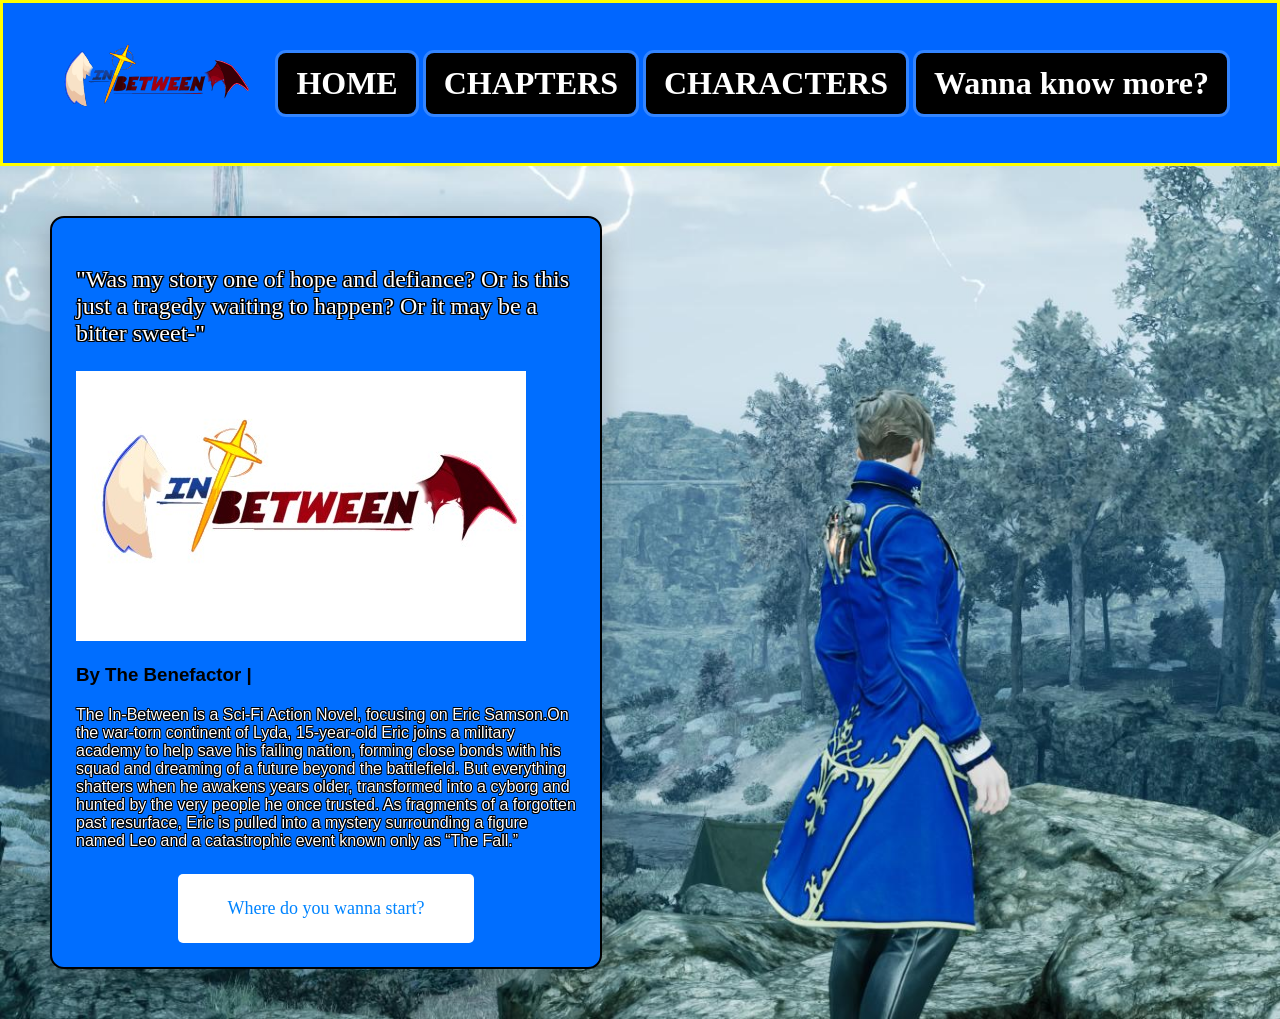
<file: index.html>
<!DOCTYPE html>
<html>
<head>
    <title>In-Between</title>
    <link rel="stylesheet" href="lyda_style.css">
</head>

<body style="background-image: url('Images/Eric\,\ Light.jpg'); background-size: cover; background-repeat: no-repeat;">

<!-- NAVBAR -->
<nav>
    <img src="Images/In-Between Logo Small 4.png" alt="logo">
    <div class="menu">
        <a href="In-Between Main Page.html">HOME</a>
        <a href="In-Between Act Select.html">CHAPTERS</a>
        <a href="In-Between Characters.html">CHARACTERS</a>
        <a href="https://docs.google.com/document/d/1YiTkR2a5iaFt9EzkgQR7obLAplFJrYMKO7CgHUlXnwM/edit?usp=drivesdk">Wanna know more?</a>
    </div>
</nav>

<!-- HERO SECTION -->
<section class="hero">
    


    <!-- LEFT SIDE -->
    <div class="text">
        <p class="intro">"Was my story one of hope and defiance? Or is this just a tragedy waiting to happen? Or it may be a bitter sweet-"</p>
        <img src="Images/In-Between Logo Big.jpg" alt="logo">
        <h3>By The Benefactor |</h3>
        <p class="desc">
            The In-Between is a Sci-Fi Action Novel, focusing on Eric Samson.On the war-torn continent of Lyda, 15-year-old Eric joins a military academy to help save his failing nation, forming close bonds with his squad and dreaming of a future beyond the battlefield. But everything shatters when he awakens years older, transformed into a cyborg and hunted by the very people he once trusted. As fragments of a forgotten past resurface, Eric is pulled into a mystery surrounding a figure named Leo and a catastrophic event known only as “The Fall.”
        </p>
        <a href="In-Between Characters.html"> <button>Where do you wanna start? </button> </a>

    
    </div>

    <!-- RIGHT SIDE -->
    <div class="image">
        <div class="circle">
            
            
        </div>
    </div>

</section>

</body>
</html>
</file>
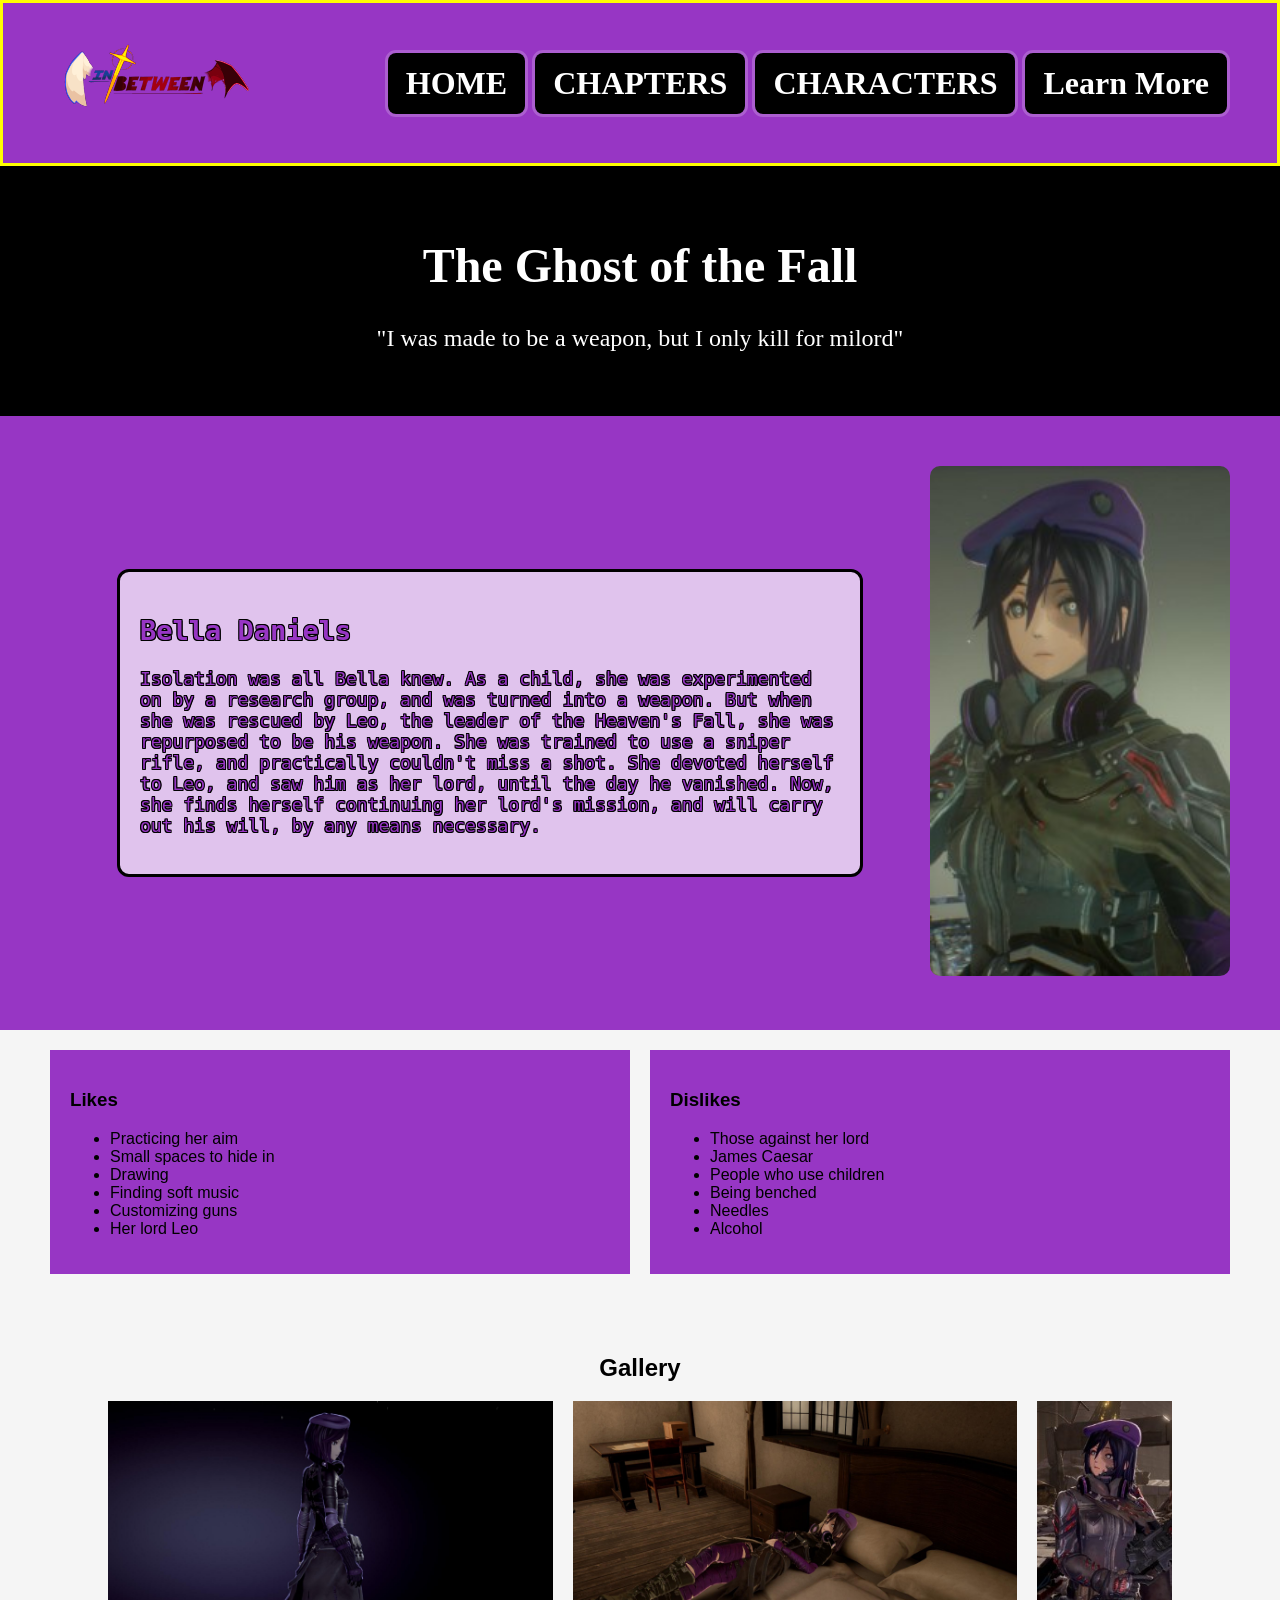
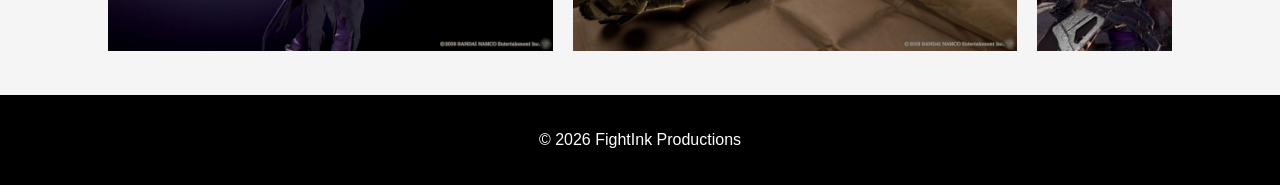
<file: Bella Daniels.html>
<!DOCTYPE html>
<html>
<head>
    <title>The Ghost</title>
    <link rel="stylesheet" href="bella_style.css">
</head>

<body>

<nav>
    <img src="Images/In-Between Logo Small 4.png" alt="logo">
    <div class="menu">
        <a href="In-Between Main Page.html">HOME</a>
        <a href="In-Between Act Select.html">CHAPTERS</a>
        <a href="In-Between Characters.html">CHARACTERS</a>
        <a href="https://docs.google.com/document/d/1YiTkR2a5iaFt9EzkgQR7obLAplFJrYMKO7CgHUlXnwM/edit?usp=drivesdk">Learn More</a>
    </div>
</nav>

<!-- HEADER -->
<header class="about-header">
    <h1>The Ghost of the Fall</h1>
    <p>"I was made to be a weapon, but I only kill for milord"</p>
</header>

<!-- ABOUT SECTION -->
<section class="about">
    <div class="about-text">
      <div class="about-box">
        <h2>Bella Daniels</h2>
        <p>
            Isolation was all Bella knew. As a child, she was experimented on by a research group, and was turned into a weapon. But when she was rescued by Leo, the leader of the Heaven's Fall, she was repurposed to be his weapon. 
            She was trained to use a sniper rifle, and practically couldn't miss a shot. She devoted herself to Leo, and saw him as her lord, until the day he vanished. Now, she finds herself continuing her lord's mission, and will carry out his 
            will, by any means necessary.


        </p>
      </div>
    </div>

    <div class="about-image">
        <img src="Images/Ready to aim.jpg" alt="Bella">
    </div>
</section>

<!-- MISSION & VISION -->
<section class="cards">
    <div class="card">
        <h3>Likes</h3>
        <ul>
            <li>Practicing her aim</li>
            <li>Small spaces to hide in</li>
            <li>Drawing</li>
            <li>Finding soft music</li>
            <li>Customizing guns</li>
            <li>Her lord Leo</li>
        </ul>
    </div>

    <div class="card">
        <h3>Dislikes</h3>
        <ul>
            <li>Those against her lord</li>
            <li>James Caesar</li>
            <li>People who use children</li>
            <li>Being benched</li>
            <li>Needles</li>
            <li>Alcohol</li>
        </ul>
    </div>
</section>

<!-- TEAM -->
<section class="team">
    <h2>Gallery</h2>

    <div class="team-container">
        <div class="member">
            <img src="Images/Bella back.jpg" >
            
        </div>

        <div class="member">
            <img src="Images/Bella Down.jpg" >
           
        </div>

        <div class="member">
            <img src="Images/Bella.jpg" >
            
        </div>
    </div>
</section>

<!-- FOOTER -->
<footer>
    <p>© 2026 FightInk Productions</p>
</footer>

</body>
</html>
</file>
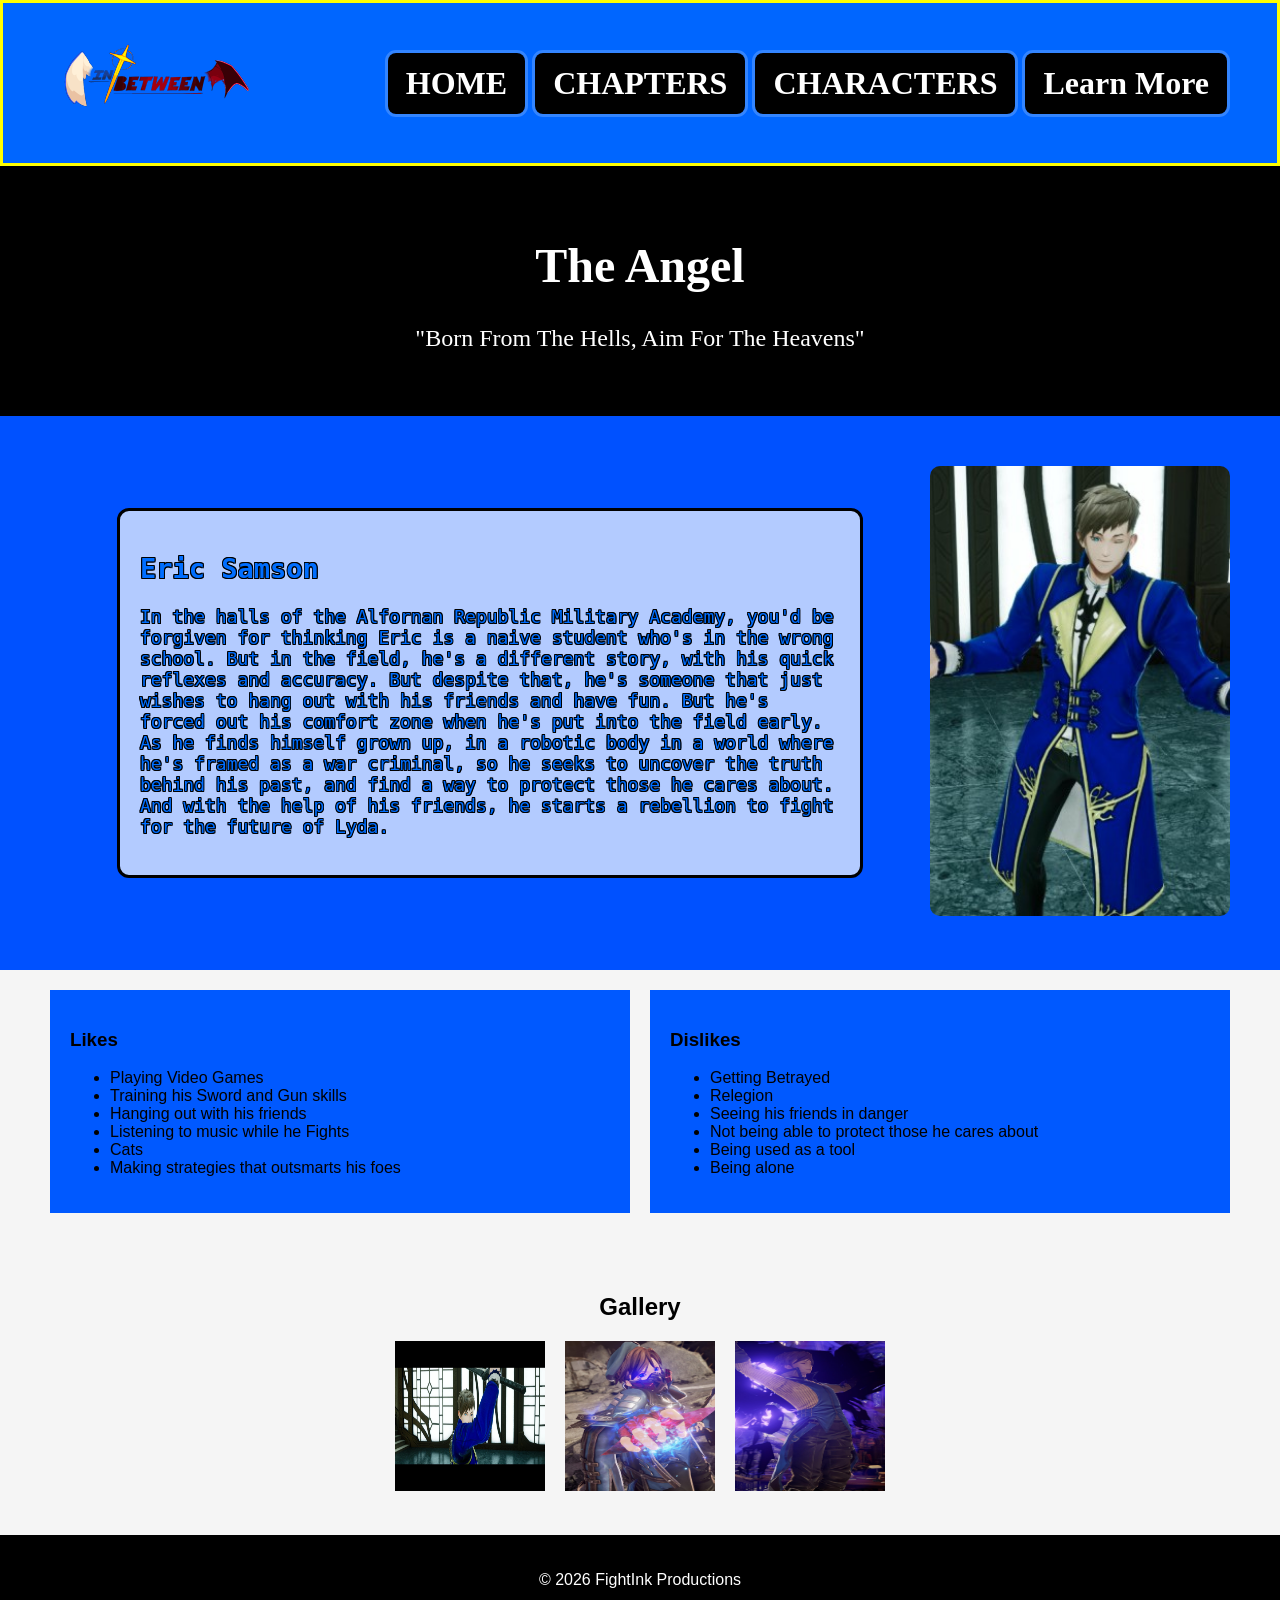
<file: Eric Samson.html>
<!DOCTYPE html>
<html>
<head>
    <title>The Azure Angel</title>
    <link rel="stylesheet" href="eric_style.css">
</head>

<body>

<nav>
    <img src="Images/In-Between Logo Small 4.png" alt="logo">
    <div class="menu">
        <a href="In-Between Main Page.html">HOME</a>
        <a href="In-Between Act Select.html">CHAPTERS</a>
        <a href="In-Between Characters.html">CHARACTERS</a>
        <a href="https://docs.google.com/document/d/1YiTkR2a5iaFt9EzkgQR7obLAplFJrYMKO7CgHUlXnwM/edit?usp=drivesdk">Learn More</a>
    </div>
</nav>

<!-- HEADER -->
<header class="about-header">
    <h1>The Angel</h1>
    <p>"Born From The Hells, Aim For The Heavens"</p>
</header>

<!-- ABOUT SECTION -->
<section class="about">
    <div class="about-text">
      <div class="about-box">
        <h2>Eric Samson</h2>
        <p>
            In the halls of the Alfornan Republic Military Academy, you'd be forgiven for thinking Eric is a naive student who's in the wrong school. But in the field, he's a different story, with his quick reflexes and accuracy.
            But despite that, he's someone that just wishes to hang out with his friends and have fun. But he's forced out his comfort zone when he's put into the field early. As he finds himself grown up, in a robotic body in a world where he's framed
            as a war criminal, so he seeks to uncover the truth behind his past, and find a way to protect those he cares about. And with the help of his friends, he starts a rebellion to fight for the future of Lyda. 
        </p>
      </div>
    </div>

    <div class="about-image">
        <img src="Images/Eric Samson.jpg" alt="Eric">
    </div>
</section>

<!-- MISSION & VISION -->
<section class="cards">
    <div class="card">
        <h3>Likes</h3>
        <ul>
            <li>Playing Video Games</li>
            <li>Training his Sword and Gun skills</li>
            <li>Hanging out with his friends</li>
            <li>Listening to music while he Fights</li>
            <li>Cats</li>
            <li>Making strategies that outsmarts his foes</li>
        </ul>
    </div>

    <div class="card">
        <h3>Dislikes</h3>
        <ul>
            <li>Getting Betrayed</li>
            <li>Relegion</li>
            <li>Seeing his friends in danger</li>
            <li>Not being able to protect those he cares about</li>
            <li>Being used as a tool</li>
            <li>Being alone</li>
        </ul>
    </div>
</section>

<!-- TEAM -->
<section class="team">
    <h2>Gallery</h2>

    <div class="team-container">
        <div class="member">
            <img src="Images/Ready to attack.jpg" >
            
        </div>

        <div class="member">
            <img src="Images/Eric.png.jfif" >
           
        </div>

        <div class="member">
            <img src="Images/Awakening.jpg" >
            
        </div>
    </div>
</section>

<!-- FOOTER -->
<footer>
    <p>© 2026 FightInk Productions</p>
</footer>

</body>
</html>
</file>
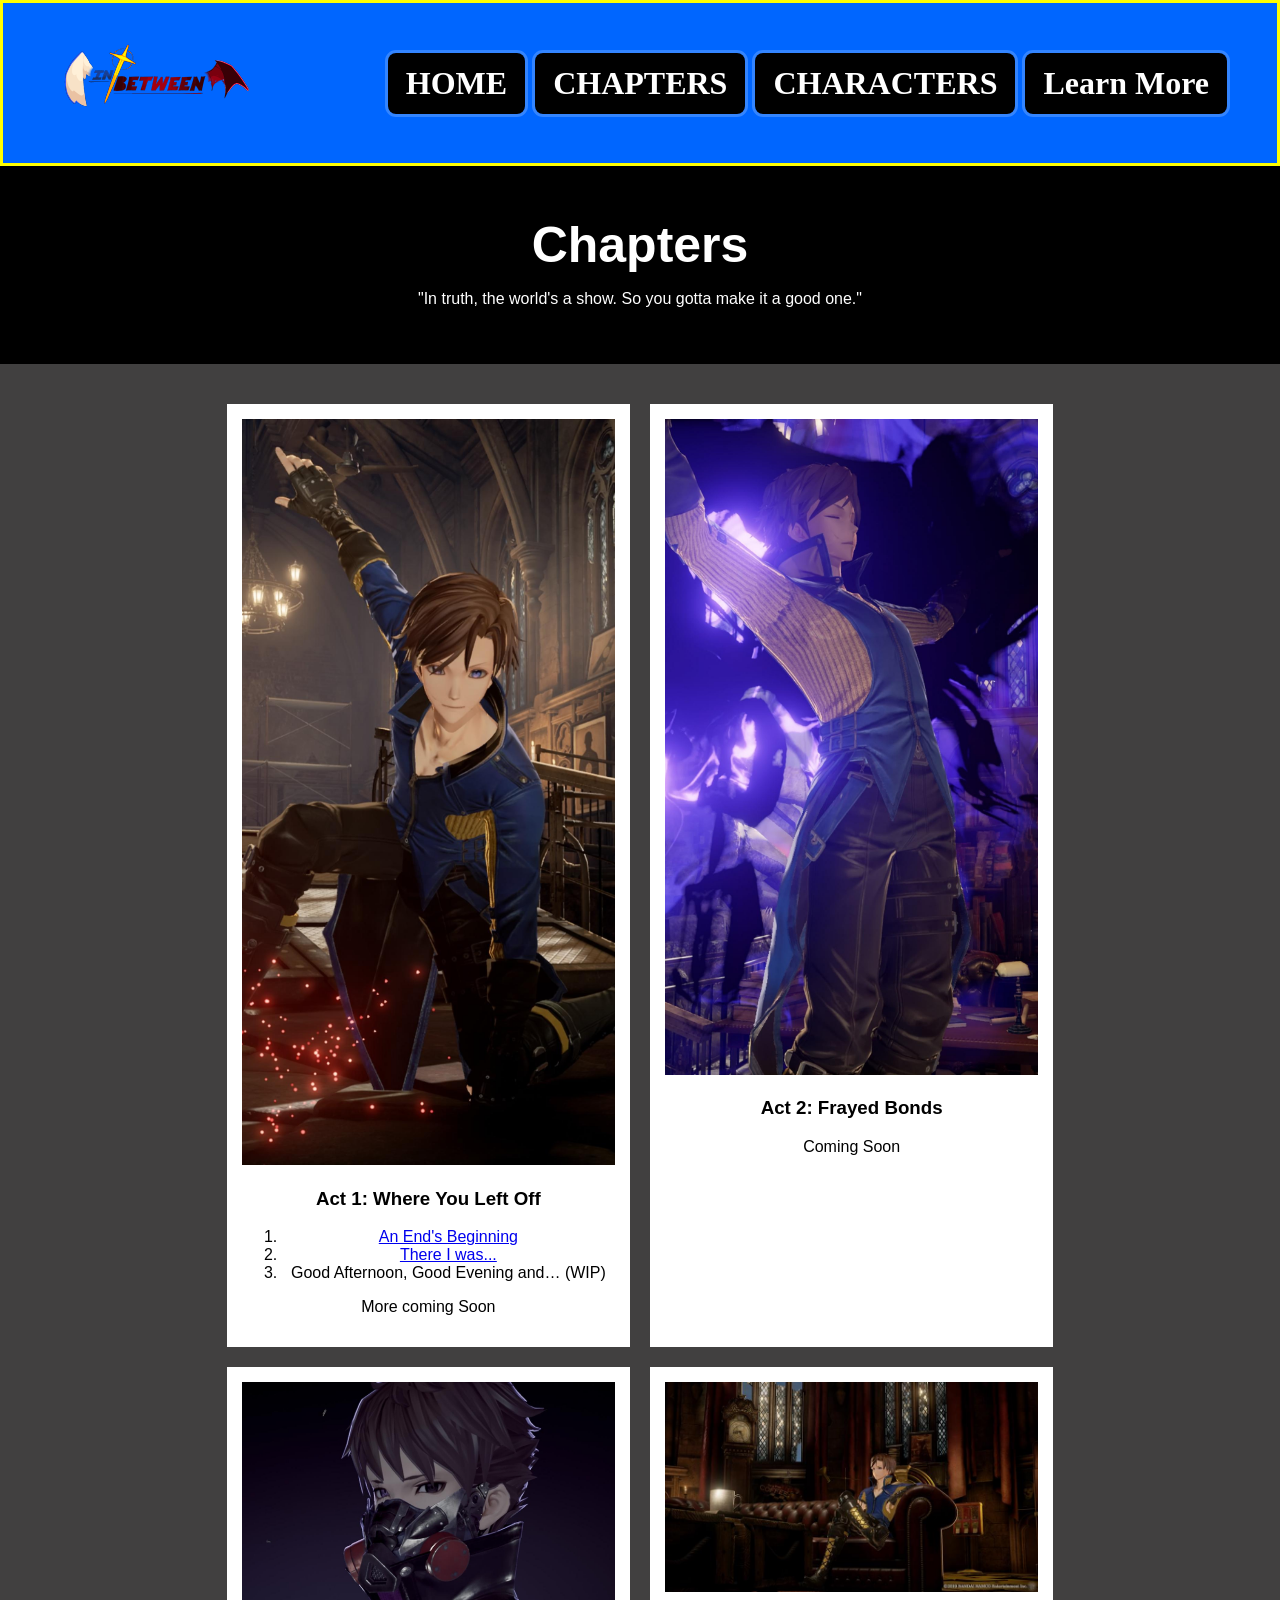
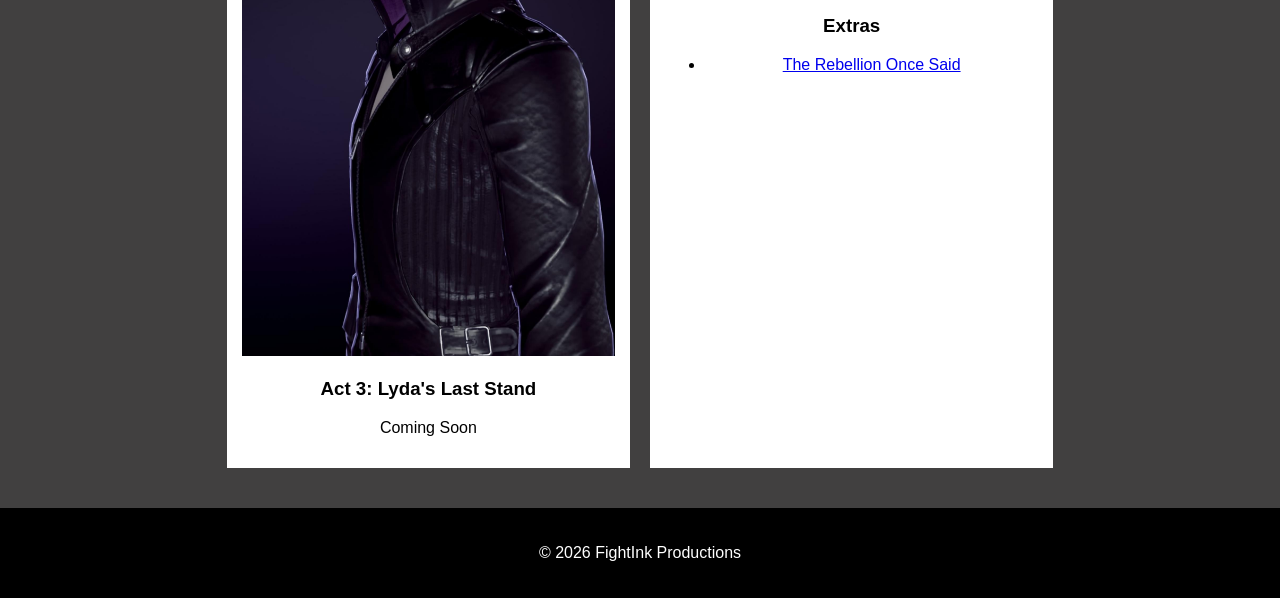
<file: In-Between Act Select.html>
<!DOCTYPE html>
<html>
<head>
    <title>The In-Between</title>
    <link rel="stylesheet" href="lyda_style.css">
</head>



<body>

<!-- NAVBAR -->
<nav>
    <img src="Images/In-Between Logo Small 4.png" alt="logo">
    <div class="menu">
        <a href="In-Between Main Page.html">HOME</a>
        <a href="In-Between Act Select.html">CHAPTERS</a>
        <a href="In-Between Characters.html">CHARACTERS</a>
        <a href="https://docs.google.com/document/d/1YiTkR2a5iaFt9EzkgQR7obLAplFJrYMKO7CgHUlXnwM/edit?usp=drivesdk">Learn More</a>
    </div>
</nav>

<!-- HEADER -->
<header class="portfolio-header">
    <h1>Chapters</h1>
    <p>"In truth, the world's a show. So you gotta make it a good one."</p>
</header>

<!-- PORTFOLIO GRID -->
<section class="portfolio">

    <div class="project">
        <img src="Images/Eric Landing.jpg" alt="Prologue Pic">
        <h3>Act 1: Where You Left Off</h3>
        <ol>
        <li> <a href= "https://docs.google.com/document/d/1V30qiOt-r3JIPt07sv8cWMBum7vu6iEhNrbNDNObx2g/edit?usp=drivesdk"></href>An End's Beginning </a></li>
        <li> <a href= "https://docs.google.com/document/d/1ojjjapAADK6g8a-C41R2VKNxEJ_0fqTXFhceTb0jRZ0/edit?usp=sharing"></href>There I was... </a></li>
        <li>Good Afternoon, Good Evening and… (WIP)</li>
    </ol>
    <p> More coming Soon</p>
    </div>

    <div class="project">
        <img src="Images/Awakening.jpg">
        <h3>Act 2: Frayed Bonds</h3>
        <p>Coming Soon</p>

    
    </div>

    <div class="project">
        <img src="Images/Leo.png.jfif">
        <h3>Act 3: Lyda's Last Stand</h3>
        <p>Coming Soon</p>
    </div>

    <div class="project">
        <img src="Images/Relax.png.png">
        <h3>Extras</h3>
    
        <ul>
        <li> <a href= "https://docs.google.com/document/d/1204Xubd7YGaM6NZlJWbFPqHnGMgh0Tskyy2PFevSucU/edit?usp=sharing" ></href>The Rebellion Once Said</a></li>
        
    </ul>
    
    </div>

</section>

<!-- FOOTER -->
<footer>
    <p>© 2026 FightInk Productions</p>
</footer>

</body>
</html>
</file>
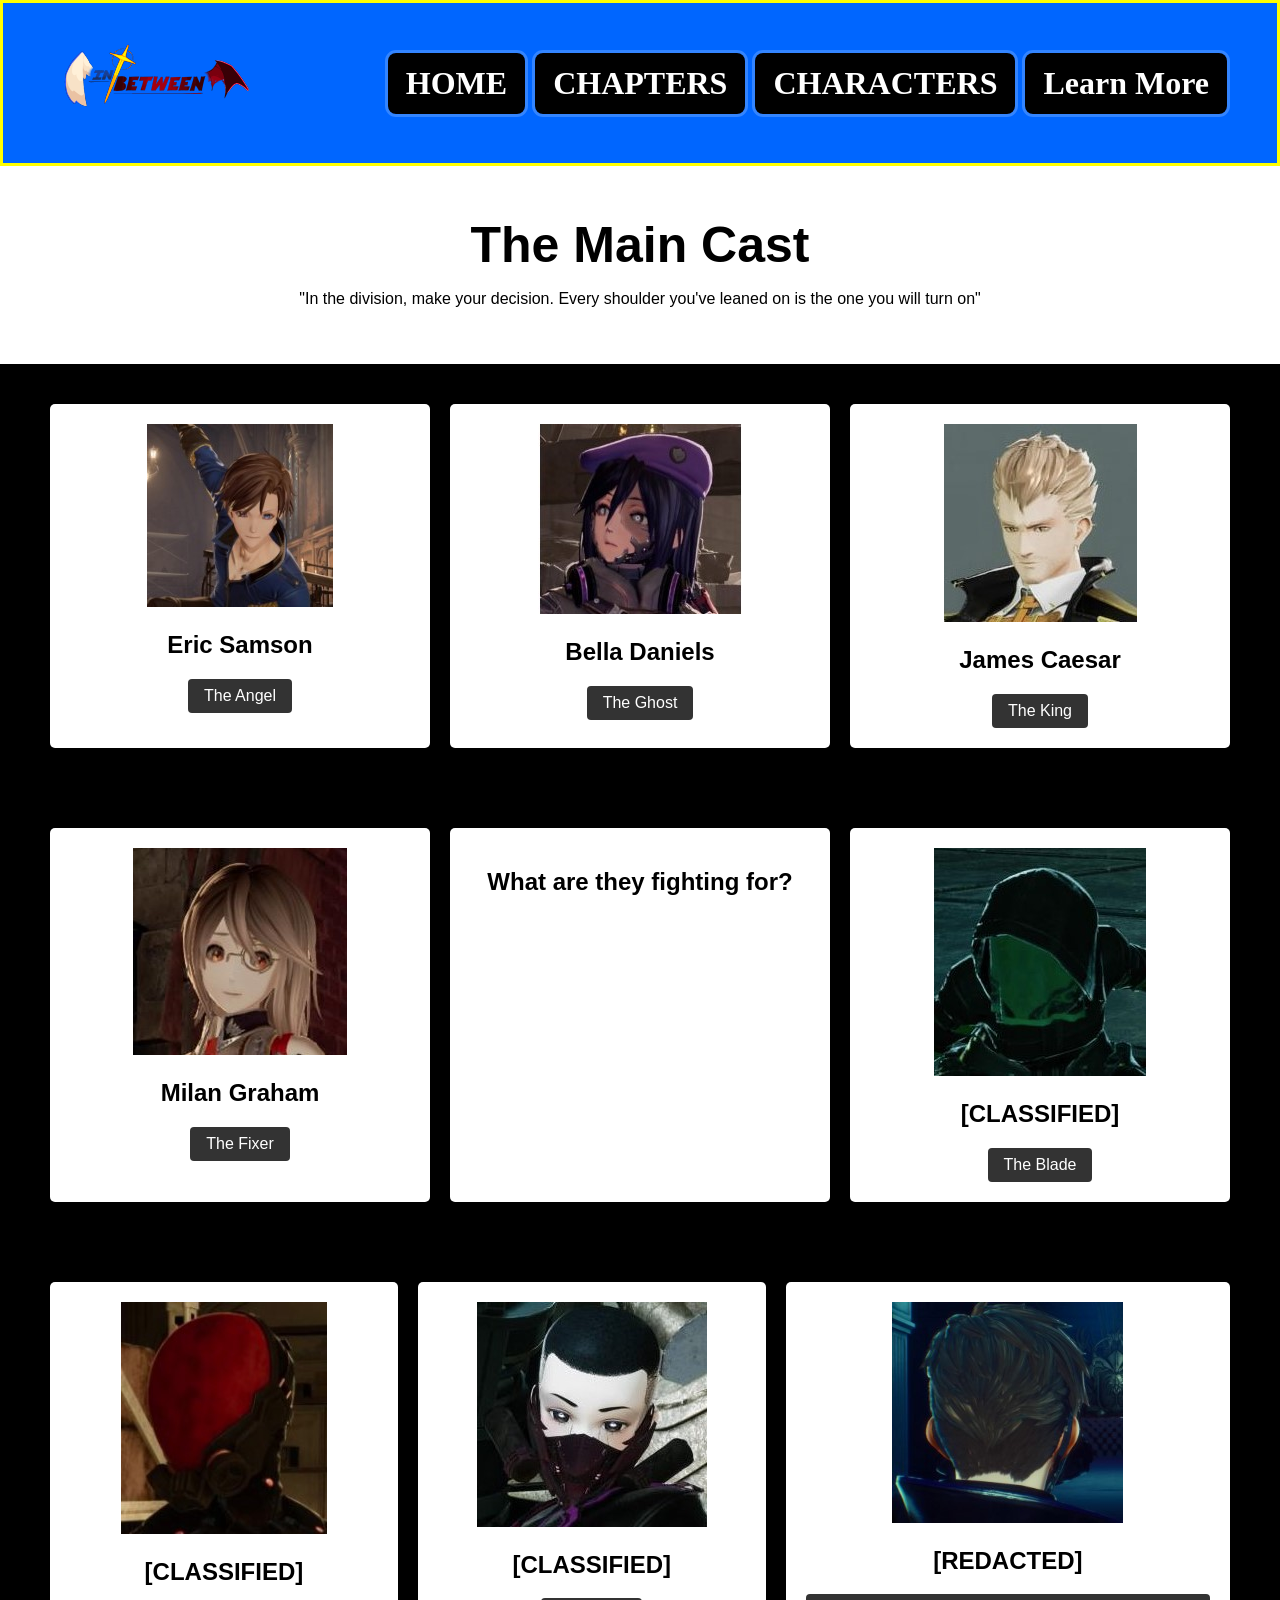
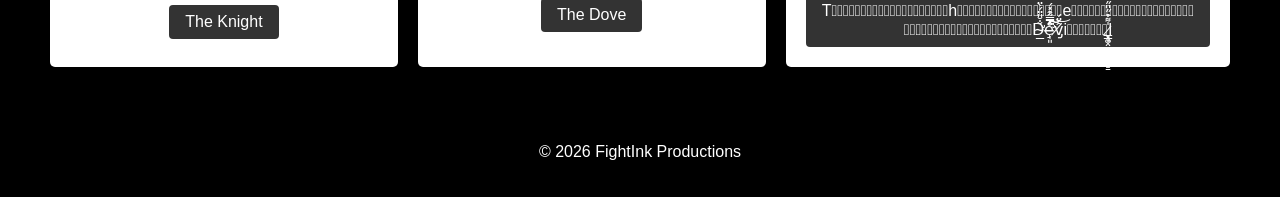
<file: In-Between Characters.html>
<!DOCTYPE html>
<html>
<head>
    <title>Characters</title>
    <link rel="stylesheet" href="lyda_style.css">
</head>

<body>

<nav>
    <img src="Images/In-Between Logo Small 4.png" alt="logo">
    <div class="menu">
        <a href="In-Between Main Page.html">HOME</a>
        <a href="In-Between Act Select.html">CHAPTERS</a>
        <a href="In-Between Characters.html">CHARACTERS</a>
        <a href="https://docs.google.com/document/d/1YiTkR2a5iaFt9EzkgQR7obLAplFJrYMKO7CgHUlXnwM/edit?usp=drivesdk">Learn More</a>
    </div>
</nav>

<!-- HEADER -->
<header class="services-header">
    <h1>The Main Cast</h1>
    <p>"In the division, make your decision. Every shoulder you've leaned on is the one you will turn on"</p>
</header>

<!-- SERVICES SECTION -->
<section class="services">

    <div class="service-card">
        <img src="Images/Eric Close up.jpg" alt="Eric Samson">
        <h2>Eric Samson</h2>
        <a href="Eric Samson.html">The Angel</a>
    </div>

    <div class="service-card">
        <img src="Images/Bella Close Up.jpg" alt="Bella Daniels">
        <h2>Bella Daniels</h2>
        <a href="Bella Daniels.html">The Ghost</a>
    </div>

    <div class="service-card">
        <img src="Images/James Close Up.jpg" alt="James Caesar">
        <h2>James Caesar</h2>
        <a href="James Caesar.html">The King</a>
    </div>

</section>

<section class="services">

    <div class="service-card">
        <img src="Images/Milan Close Up.jpg" alt="Eric Samson">
        <h2>Milan Graham</h2>
        <a href="Milan Graham.html">The Fixer</a>
    </div>

    <div class="service-card">
        <h2>What are they fighting for?</h2>
        
    </div>

    <div class="service-card">
        <img src="Images/Ira Close Up.jpg" alt="Ira Kellen">
        <h2>[CLASSIFIED]</h2>
        <a href="The Blade.html">The Blade</a>
    </div>

</section>

<!-- EXTRA SECTION -->
<section class="services">

    <div class="service-card">
        <img src="Images/Kyle Close Up.jpg" alt="Kyle Marlone">
        <h2>[CLASSIFIED]</h2>
        <a href="The Knight.html">The Knight</a>
    </div>

    <div class="service-card">
        <img src="Images/Lena Close Up.jpg" alt="Lena Walkers">
        <h2>[CLASSIFIED]</h2>
        <a href="The Dove.html">The Dove</a>
    </div>

    <div class="service-card">
        <img src="Images/The Devil.jpg" alt="Fallen Angel">
        <h2>[REDACTED]</h2>
        <a href="The Devil.html">T̶̢̲͎̣͖͔͍͔̬͛̄͊̃̀̿̌̓͗͝h̴̢̰̹͚̫̰̪̪͚̲̩͆̎̉͑͛ͅè̵̩̠̰̥͔̯̮̠̈̆͋̍͆̃͐̔̇͒̚ ̶̨̠͓͖͇̠̻̯̹̹͒̓͂͌̒̂̆̎͛̍͒D̴̛̲̐̆̎̈́̀̈ȩ̶̛̩͈̈̔͋̅̿̃͒̽́͘͠͠v̸̡̑̑̈́͝ȋ̴͍͙̣̂͗l̷̨͉̭̞̻̟̙̠̝̱̳͓͚̍͌͒̋̎̋ͅ</a>
    </div>

</section>

<!-- FOOTER -->
<footer>
    <p>© 2026 FightInk Productions</p>
</footer>

</body>
</html>
</file>
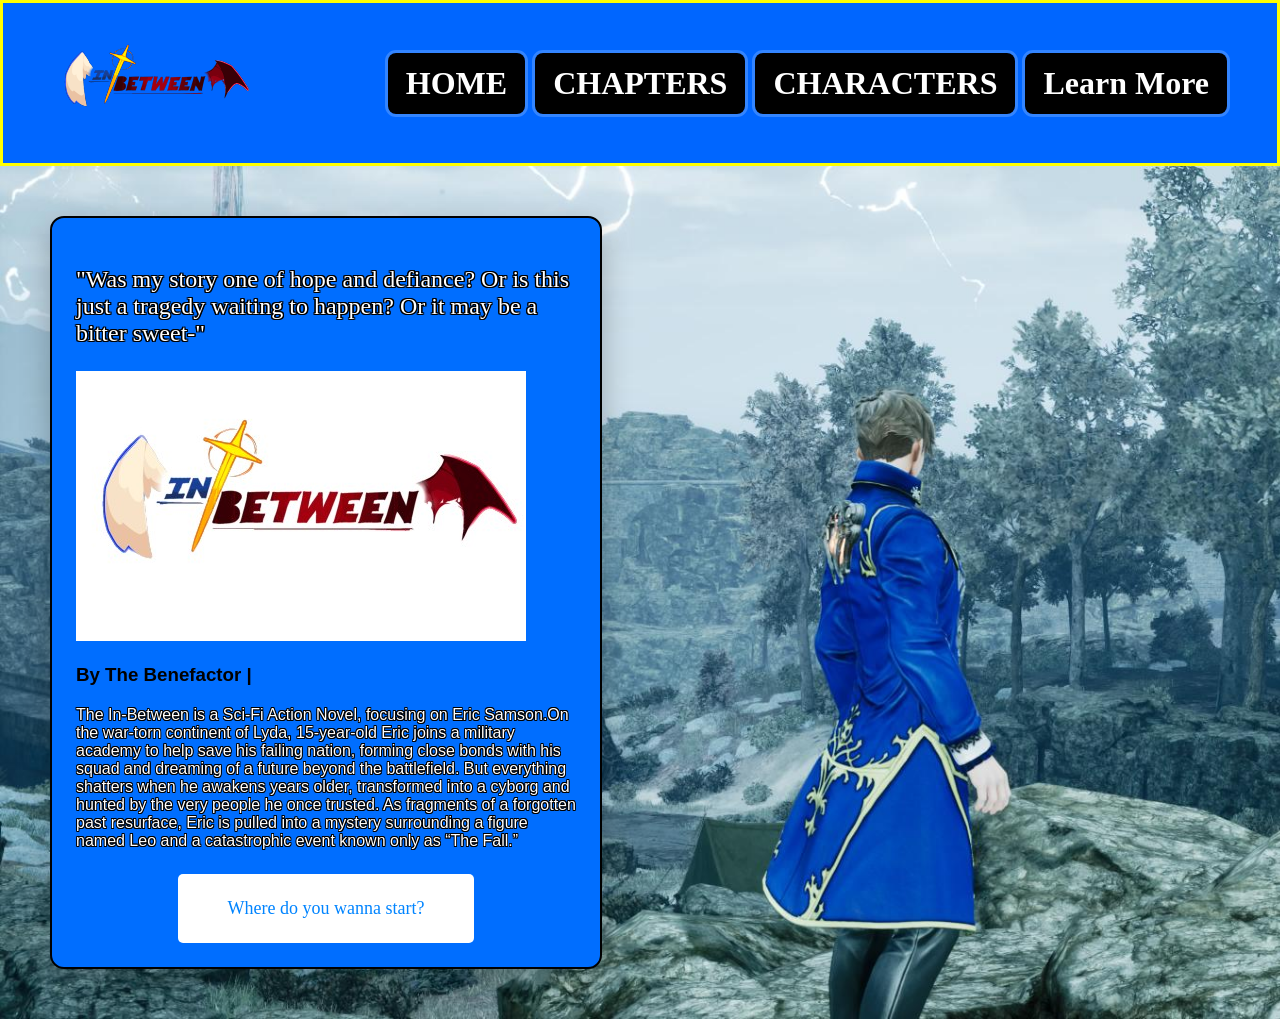
<file: In-Between Main Page.html>
<!DOCTYPE html>
<html>
<head>
    <title>In-Between</title>
    <link rel="stylesheet" href="lyda_style.css">
</head>

<body style="background-image: url('Images/Eric\,\ Light.jpg'); background-size: cover; background-repeat: no-repeat;">

<!-- NAVBAR -->
<nav>
    <img src="Images/In-Between Logo Small 4.png" alt="logo">
    <div class="menu">
        <a href="In-Between Main Page.html">HOME</a>
        <a href="In-Between Act Select.html">CHAPTERS</a>
        <a href="In-Between Characters.html">CHARACTERS</a>
        <a href="https://docs.google.com/document/d/1YiTkR2a5iaFt9EzkgQR7obLAplFJrYMKO7CgHUlXnwM/edit?usp=drivesdk">Learn More</a>
    </div>
</nav>

<!-- HERO SECTION -->
<section class="hero">
    


    <!-- LEFT SIDE -->
    <div class="text">
        <p class="intro">"Was my story one of hope and defiance? Or is this just a tragedy waiting to happen? Or it may be a bitter sweet-"</p>
        <img src="Images/In-Between Logo Big.jpg" alt="logo">
        <h3>By The Benefactor |</h3>
        <p class="desc">
            The In-Between is a Sci-Fi Action Novel, focusing on Eric Samson.On the war-torn continent of Lyda, 15-year-old Eric joins a military academy to help save his failing nation, forming close bonds with his squad and dreaming of a future beyond the battlefield. But everything shatters when he awakens years older, transformed into a cyborg and hunted by the very people he once trusted. As fragments of a forgotten past resurface, Eric is pulled into a mystery surrounding a figure named Leo and a catastrophic event known only as “The Fall.”
        </p>
        <a href="In-Between Characters.html"> <button>Where do you wanna start? </button> </a>

    
    </div>

    <!-- RIGHT SIDE -->
    <div class="image">
        <div class="circle">
            
            
        </div>
    </div>

</section>

</body>
</html>
</file>
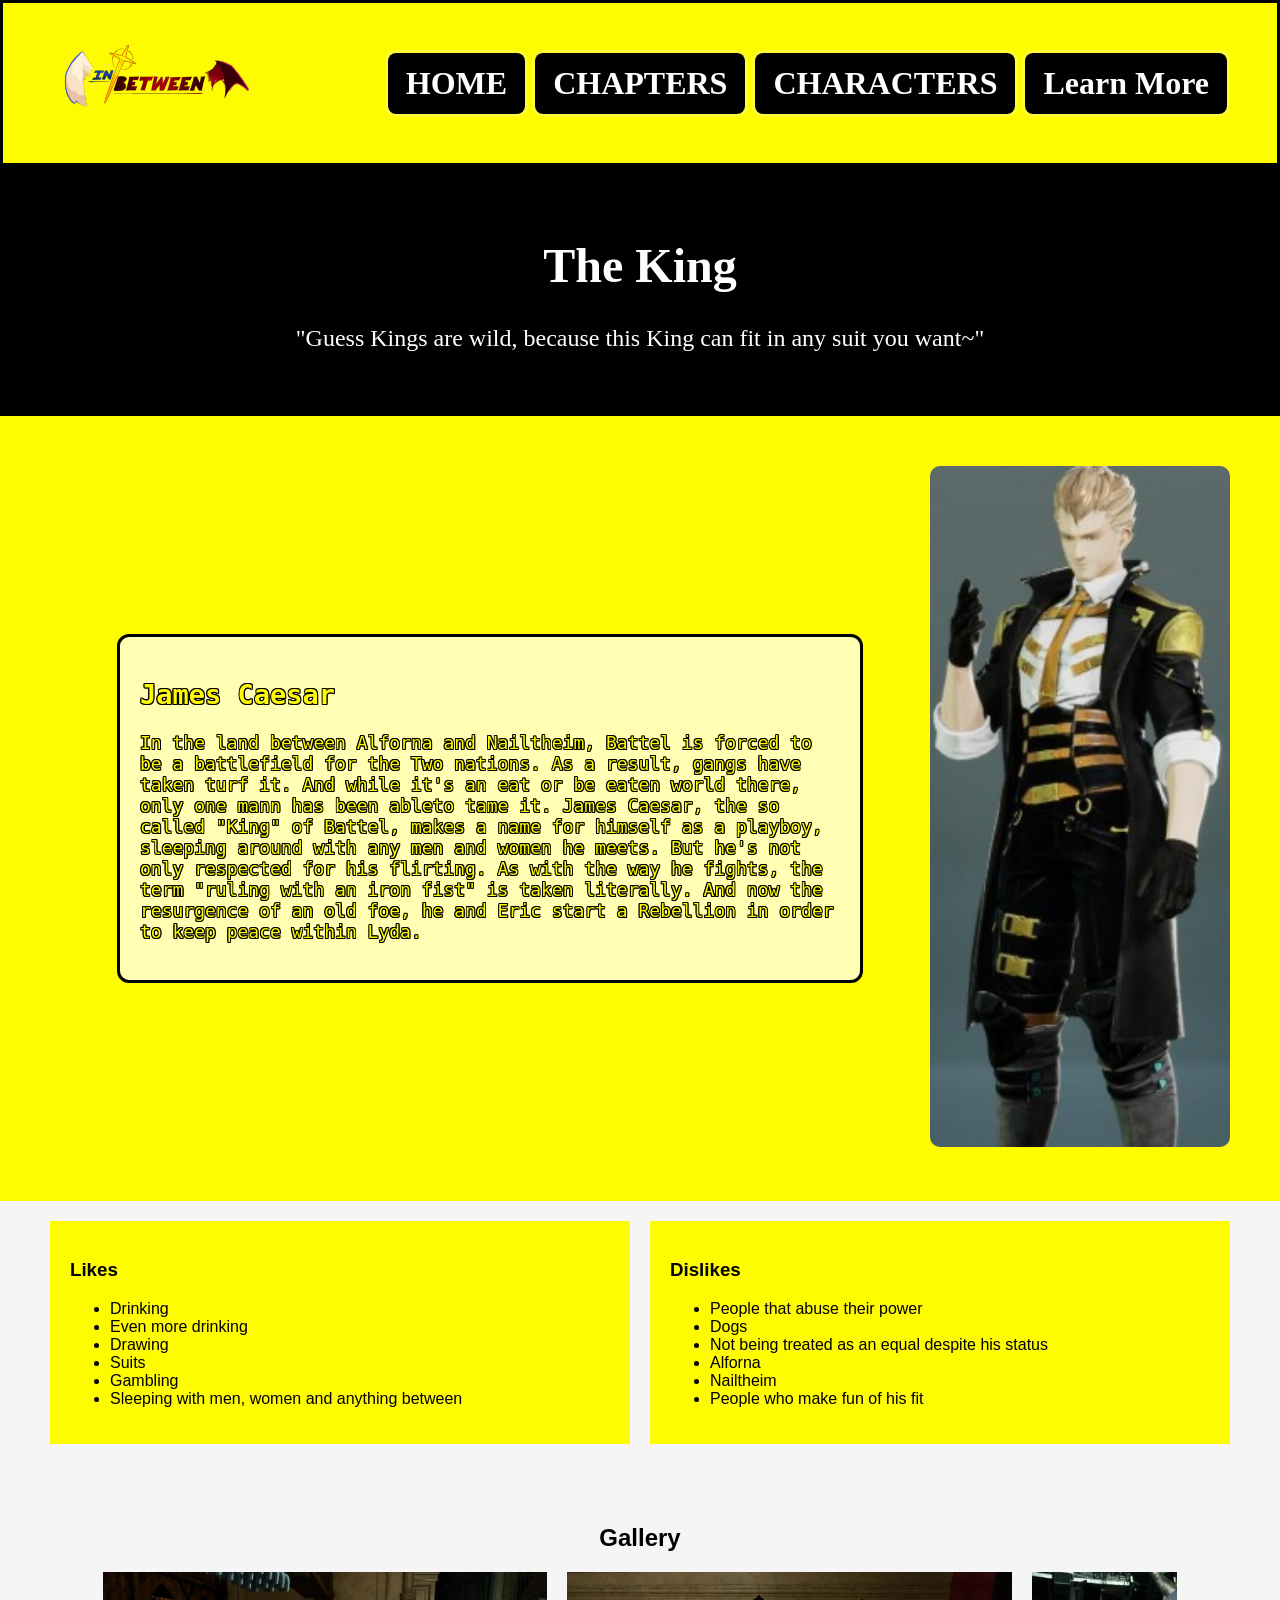
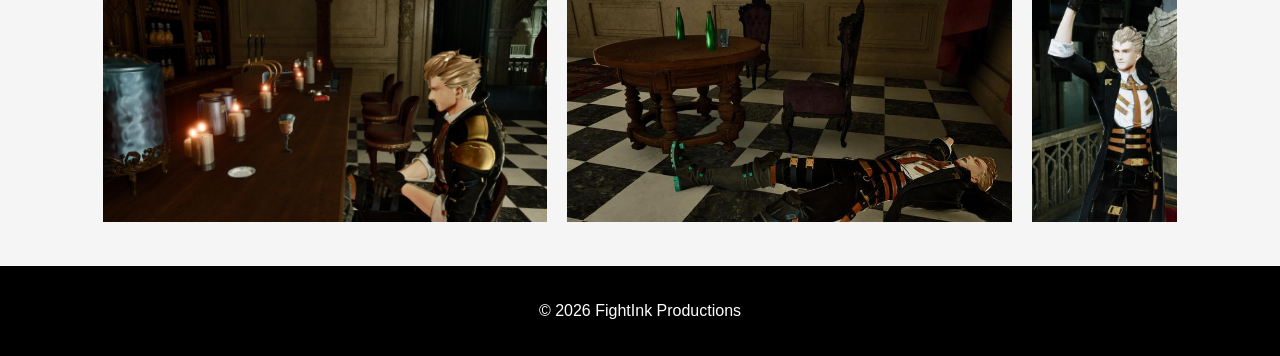
<file: James Caesar.html>
<!DOCTYPE html>
<html>
<head>
    <title>The King of Battel</title>
    <link rel="stylesheet" href="james_style.css">
</head>

<body>

<nav>
    <img src="Images/In-Between Logo Small 4.png" alt="logo">
    <div class="menu">
        <a href="In-Between Main Page.html">HOME</a>
        <a href="In-Between Act Select.html">CHAPTERS</a>
        <a href="In-Between Characters.html">CHARACTERS</a>
        <a href="https://docs.google.com/document/d/1YiTkR2a5iaFt9EzkgQR7obLAplFJrYMKO7CgHUlXnwM/edit?usp=drivesdk">Learn More</a>
    </div>
</nav>

<!-- HEADER -->
<header class="about-header">
    <h1>The King</h1>
    <p>"Guess Kings are wild, because this King can fit in any suit you want~"</p>
</header>

<!-- ABOUT SECTION -->
<section class="about">
    <div class="about-text">
      <div class="about-box">
        <h2>James Caesar</h2>
        <p>
            In the land between Alforna and Nailtheim, Battel is forced to be a battlefield for the Two nations. As a result, gangs have taken turf it. And while it's an eat or be eaten world there, only one mann has been ableto tame it. James Caesar, the so called "King" of Battel, 
            makes a name for himself as a playboy, sleeping around with any men and women he meets. But he's not only respected for his flirting. As with the way he fights, the term "ruling with an iron fist" is taken literally. And now the resurgence of an old foe, he and Eric start a Rebellion in order to keep peace within Lyda.


        </p>
      </div>
    </div>

    <div class="about-image">
        <img src="Images/James.jpg" alt="James">
    </div>
</section>

<!-- MISSION & VISION -->
<section class="cards">
    <div class="card">
        <h3>Likes</h3>
        <ul>
            <li>Drinking</li>
            <li>Even more drinking</li>
            <li>Drawing</li>
            <li>Suits</li>
            <li>Gambling</li>
            <li>Sleeping with men, women and anything between</li>
        </ul>
    </div>

    <div class="card">
        <h3>Dislikes</h3>
        <ul>
            <li>People that abuse their power</li>
            <li>Dogs</li>
            <li>Not being treated as an equal despite his status</li>
            <li>Alforna</li>
            <li>Nailtheim</li>
            <li>People who make fun of his fit</li>
        </ul>
    </div>
</section>

<!-- TEAM -->
<section class="team">
    <h2>Gallery</h2>

    <div class="team-container">
        <div class="member">
            <img src="Images/James sit.jpg" >
            
        </div>

        <div class="member">
            <img src="Images/James down.jpg" >
           
        </div>

        <div class="member">
            <img src="Images/James Up.jpg" >
            
        </div>
    </div>
</section>

<!-- FOOTER -->
<footer>
    <p>© 2026 FightInk Productions</p>
</footer>

</body>
</html>
</file>
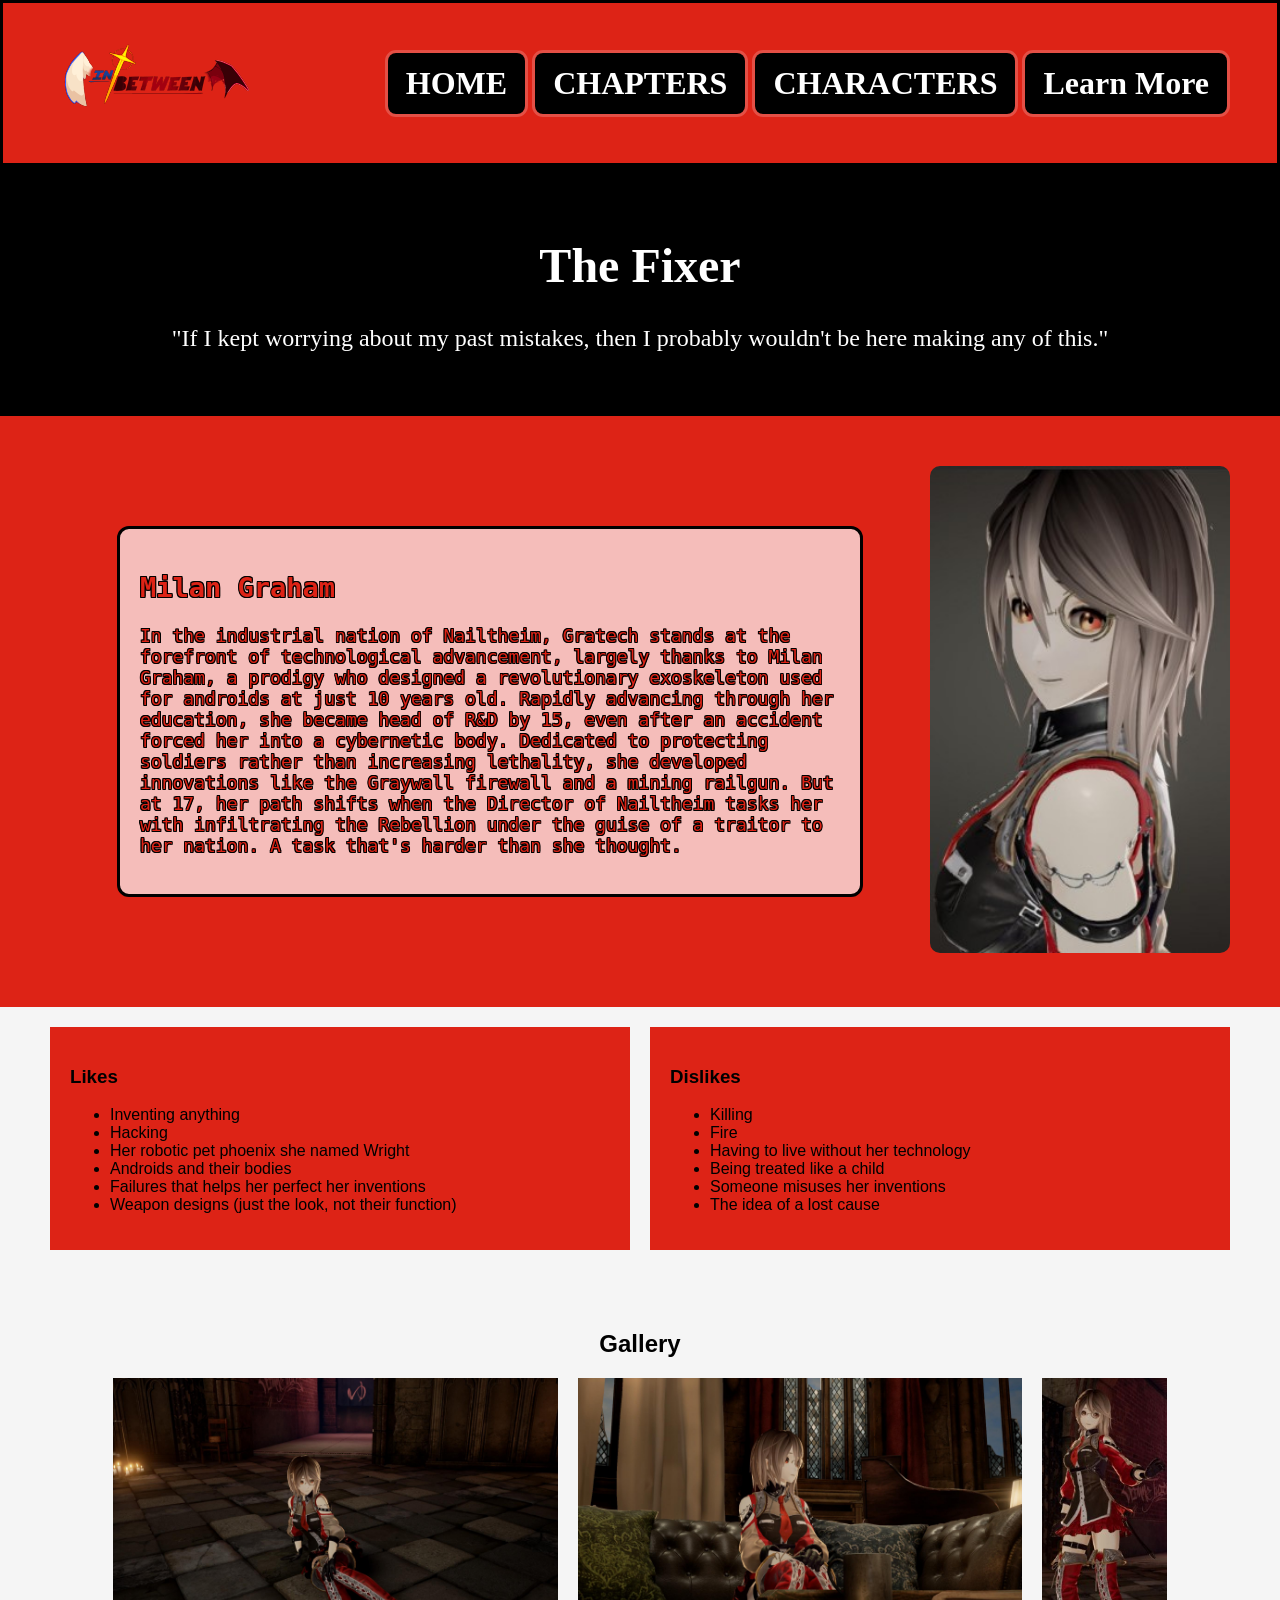
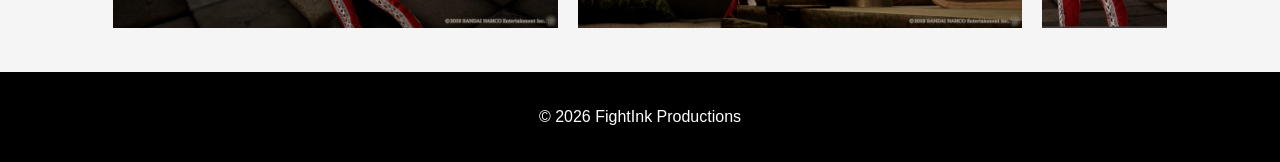
<file: Milan Graham.html>
<!DOCTYPE html>
<html>
<head>
    <title>The Red Fixer</title>
    <link rel="stylesheet" href="milan_style.css">
</head>

<body>

<nav>
    <img src="Images/In-Between Logo Small 4.png" alt="logo">
    <div class="menu">
        <a href="In-Between Main Page.html">HOME</a>
        <a href="In-Between Act Select.html">CHAPTERS</a>
        <a href="In-Between Characters.html">CHARACTERS</a>
        <a href="https://docs.google.com/document/d/1YiTkR2a5iaFt9EzkgQR7obLAplFJrYMKO7CgHUlXnwM/edit?usp=drivesdk">Learn More</a>
    </div>
</nav>

<!-- HEADER -->
<header class="about-header">
    <h1>The Fixer</h1>
    <p>"If I kept worrying about my past mistakes, then I probably wouldn't be here making any of this."</p>
</header>

<!-- ABOUT SECTION -->
<section class="about">
    <div class="about-text">
      <div class="about-box">
        <h2>Milan Graham</h2>
        <p>
            In the industrial nation of Nailtheim, Gratech stands at the forefront of technological advancement, largely thanks to Milan Graham, a prodigy who designed a revolutionary exoskeleton used for androids at just 10 years old. Rapidly advancing through her education, she became head of R&D by 15, even after an accident forced her into a cybernetic body. Dedicated to protecting soldiers rather than increasing lethality, she developed innovations like the Graywall firewall and a mining railgun. 
            But at 17, her path shifts when the Director of Nailtheim tasks her with infiltrating the Rebellion under the guise of a traitor to her nation. A task that's harder than she thought.</p>
      </div>
    </div>

    <div class="about-image">
        <img src="Images/Milan smile.jpg" alt="Milan">
    </div>
</section>

<!-- MISSION & VISION -->
<section class="cards">
    <div class="card">
        <h3>Likes</h3>
        <ul>
            <li>Inventing anything</li>
            <li>Hacking</li>
            <li>Her robotic pet phoenix she named Wright</li>
            <li>Androids and their bodies</li>
            <li>Failures that helps her perfect her inventions</li>
            <li>Weapon designs (just the look, not their function)</li>
        </ul>
    </div>

    <div class="card">
        <h3>Dislikes</h3>
        <ul>
            <li>Killing</li>
            <li>Fire</li>
            <li>Having to live without her technology</li>
            <li>Being treated like a child</li>
            <li>Someone misuses her inventions</li>
            <li>The idea of a lost cause</li>
        </ul>
    </div>
</section>

<!-- TEAM -->
<section class="team">
    <h2>Gallery</h2>

    <div class="team-container">
        <div class="member">
            <img src="Images/Milan Down.jpg" >
            
        </div>

        <div class="member">
            <img src="Images/Milan sit.jpg" >
           
        </div>

        <div class="member">
            <img src="Images/Milan.jpg" >
            
        </div>
    </div>
</section>

<!-- FOOTER -->
<footer>
    <p>© 2026 FightInk Productions</p>
</footer>

</body>
</html>
</file>
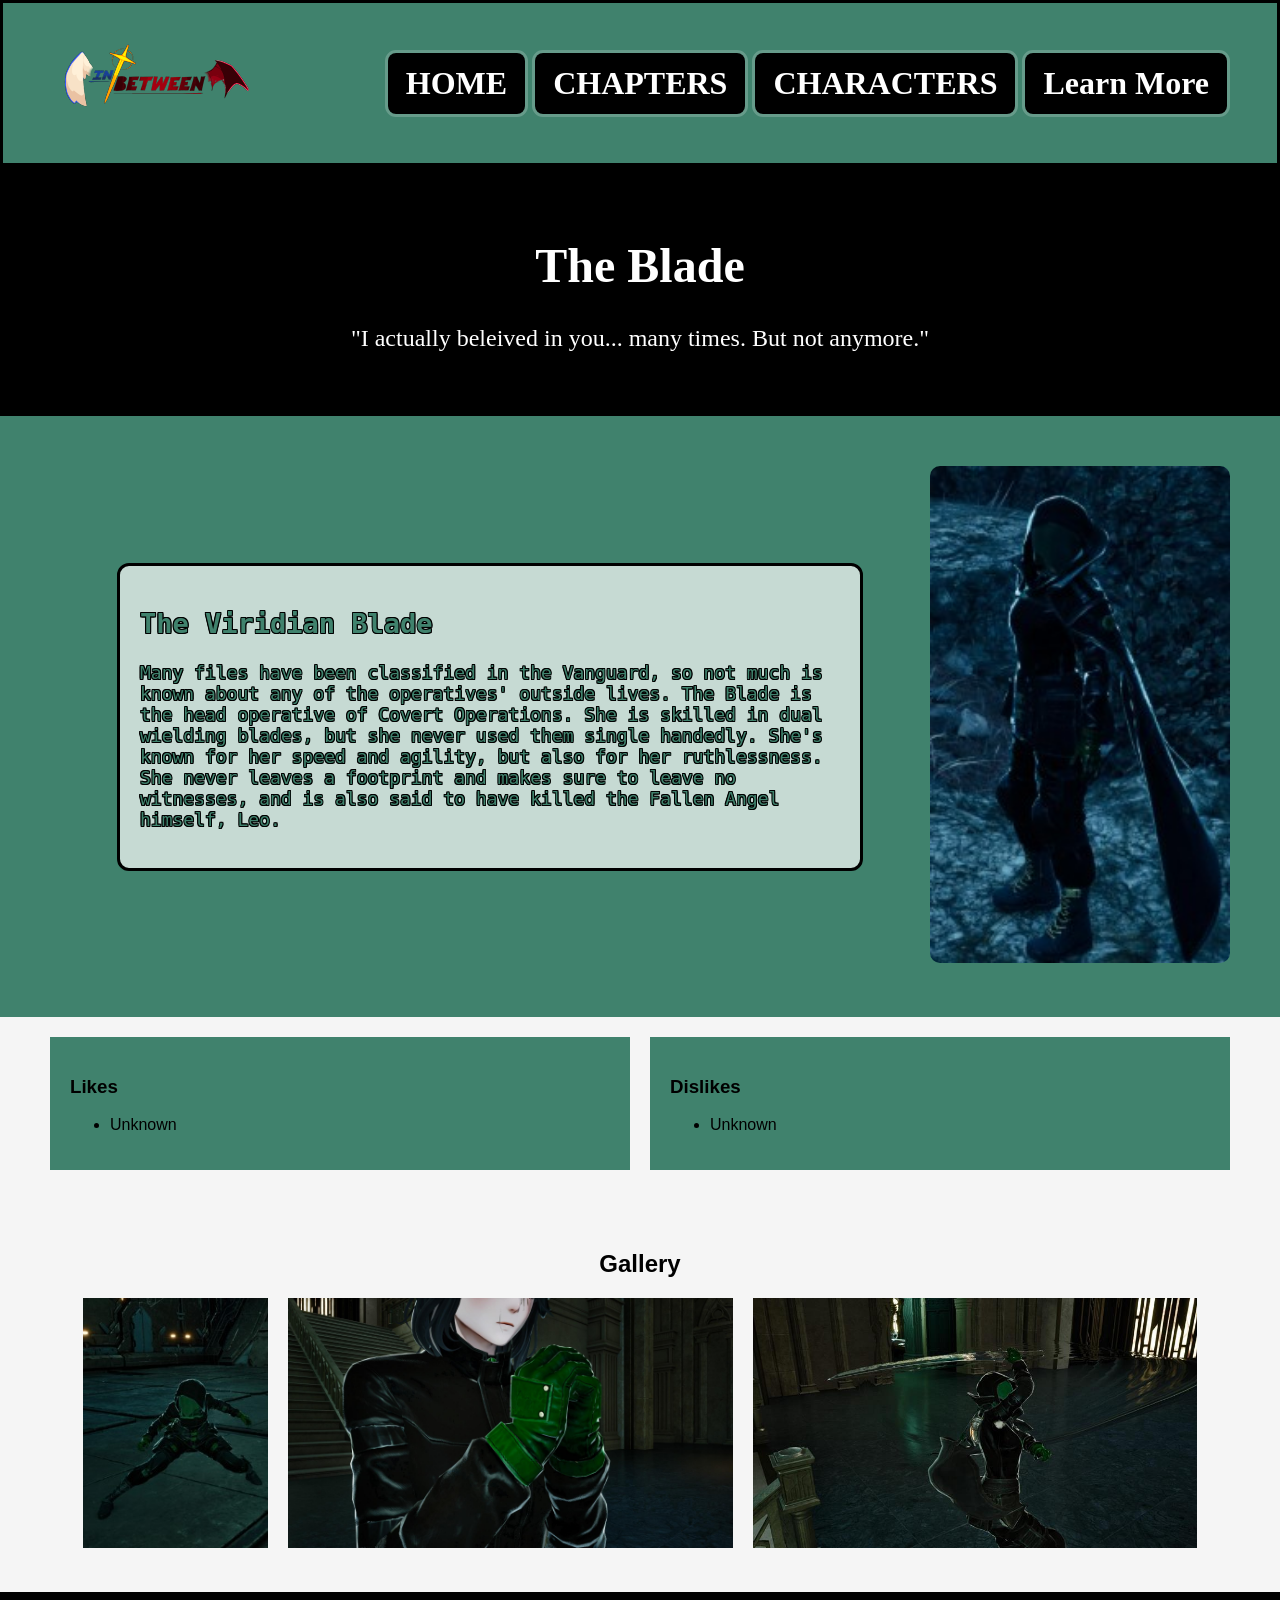
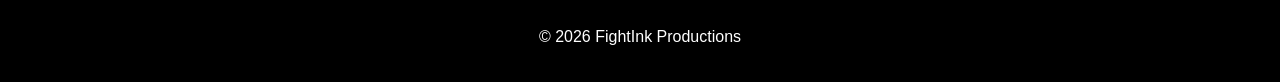
<file: The Blade.html>
<!DOCTYPE html>
<html>
<head>
    <title>The Viridian Blade</title>
    <link rel="stylesheet" href="asuka_style.css">
</head>

<body>

<nav>
    <img src="Images/In-Between Logo Small 4.png" alt="logo">
    <div class="menu">
        <a href="In-Between Main Page.html">HOME</a>
        <a href="In-Between Act Select.html">CHAPTERS</a>
        <a href="In-Between Characters.html">CHARACTERS</a>
        <a href="https://docs.google.com/document/d/1YiTkR2a5iaFt9EzkgQR7obLAplFJrYMKO7CgHUlXnwM/edit?usp=drivesdk">Learn More</a>
    </div>
</nav>

<!-- HEADER -->
<header class="about-header">
    <h1>The Blade</h1>
    <p>"I actually beleived in you... many times. But not anymore."</p>
</header>

<!-- ABOUT SECTION -->
<section class="about">
    <div class="about-text">
      <div class="about-box">
        <h2>The Viridian Blade</h2>
        <p> Many files have been classified in the Vanguard, so not much is known about any of the operatives' outside lives.
            The Blade is the head operative of Covert Operations. She is skilled in dual wielding blades, but she never used them single handedly. 
            She's known for her speed and agility, but also for her ruthlessness. 
            She never leaves a footprint and makes sure to leave no witnesses, and is also said to have killed the Fallen Angel himself, Leo.
      </div>
    </div>

    <div class="about-image">
        <img src="Images/Ira.jpg" alt="The Blade">
    </div>
</section>

<!-- MISSION & VISION -->
<section class="cards">
    <div class="card">
        <h3>Likes</h3>
        <ul>
            <li>Unknown</li>
            
        </ul>
    </div>

    <div class="card">
        <h3>Dislikes</h3>
        <ul>
            <li>Unknown</li>
            
        </ul>
    </div>
</section>

<!-- TEAM -->
<section class="team">
    <h2>Gallery</h2>

    <div class="team-container">
        <div class="member">
            <img src="Images/Ira Battle.jpg" >
            
        </div>

        <div class="member">
            <img src="Images/Ira unmasked.jpg" >
           
        </div>

        <div class="member">
            <img src="Images/The Blade.jpg" >
            
        </div>
    </div>
</section>

<!-- FOOTER -->
<footer>
    <p>© 2026 FightInk Productions</p>
</footer>

</body>
</html>
</file>
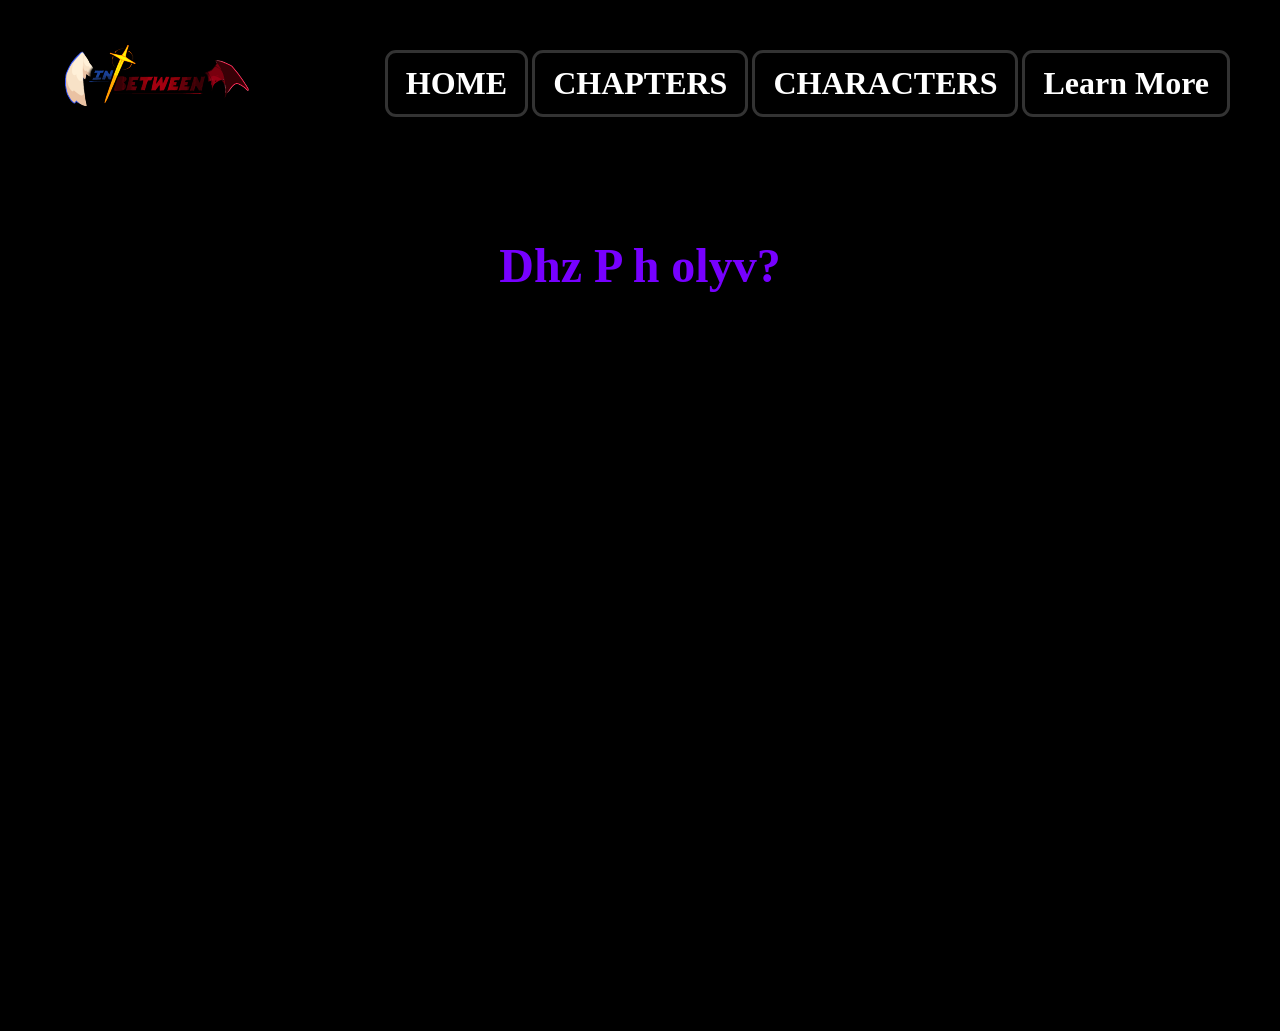
<file: The Devil.html>
<!DOCTYPE html>
<html>
<head>
    <title>Memento Mori</title>
    <link rel="stylesheet" href="forbidden_style.css">
</head>

<body>

<nav>
    <img src="Images/In-Between Logo Small 4.png" alt="logo">
    <div class="menu">
        <a href="In-Between Main Page.html">HOME</a>
        <a href="In-Between Act Select.html">CHAPTERS</a>
        <a href="In-Between Characters.html">CHARACTERS</a>
        <a href="https://docs.google.com/document/d/1YiTkR2a5iaFt9EzkgQR7obLAplFJrYMKO7CgHUlXnwM/edit?usp=drivesdk">Learn More</a>
    </div>
</nav>

<!-- HEADER -->
<header class="about-header">
    <h1>Dhz P h olyv?</h1>
    
</header>

<!-- ABOUT SECTION -->
<section class="about">
    <div class="about-text">

        <h2>"Can a devil die?"</h2>
        <p> On September 22, 2165, Leo Samson, the elusive leader of Heaven’s Fall, was confirmed dead following the failed siege of Cloud Tower, an operation carried out by forces of the Alfornan Military.

Official reports remain incomplete. No clear account of his final moments has been released. What has been recovered are the bodies; dozens of Heaven’s Fall operatives, scattered across the lower levels of the tower, many found in positions suggesting they never attempted to flee.

Authorities claim the group has been effectively dismantled. Remaining members, if any, are believed to be disorganized and in hiding.

Yet questions linger.

Eyewitnesses report unusual silence at the scene in the hours following the assault. Surveillance logs from within Cloud Tower suffered unexplained corruption. Most unsettling, no confirmed visual of Samson’s body has been publicly released, only the statement of his death.

With Heaven’s Fall declared eradicated, the war presses forward, one less faction in the shadows.

Still, some wonder whether Samson truly fell that day… or if something else ended inside Cloud Tower.
          </p>  
      </div>
    </div>

    
    </div>
</section>

<!-- MISSION & VISION -->
<section class="cards">
    <div class="card">
        <h3></h3>
        <ul>
            <li>I wanted to save everyone, but I ended up hurting more people</li>
            
        </ul>
    </div>

    <div class="card">
        <h3></h3>
        <ul>
            <li>At least you died by my side, I loved all of you... but that didn't matter, did it?</li>
            
        </ul>
    </div>
</section>



<!-- FOOTER -->
<footer>
    <p>And now, all that's left is nothing but a copy... Goodbye, Ira</p>
</footer>

</body>
</html>
</file>
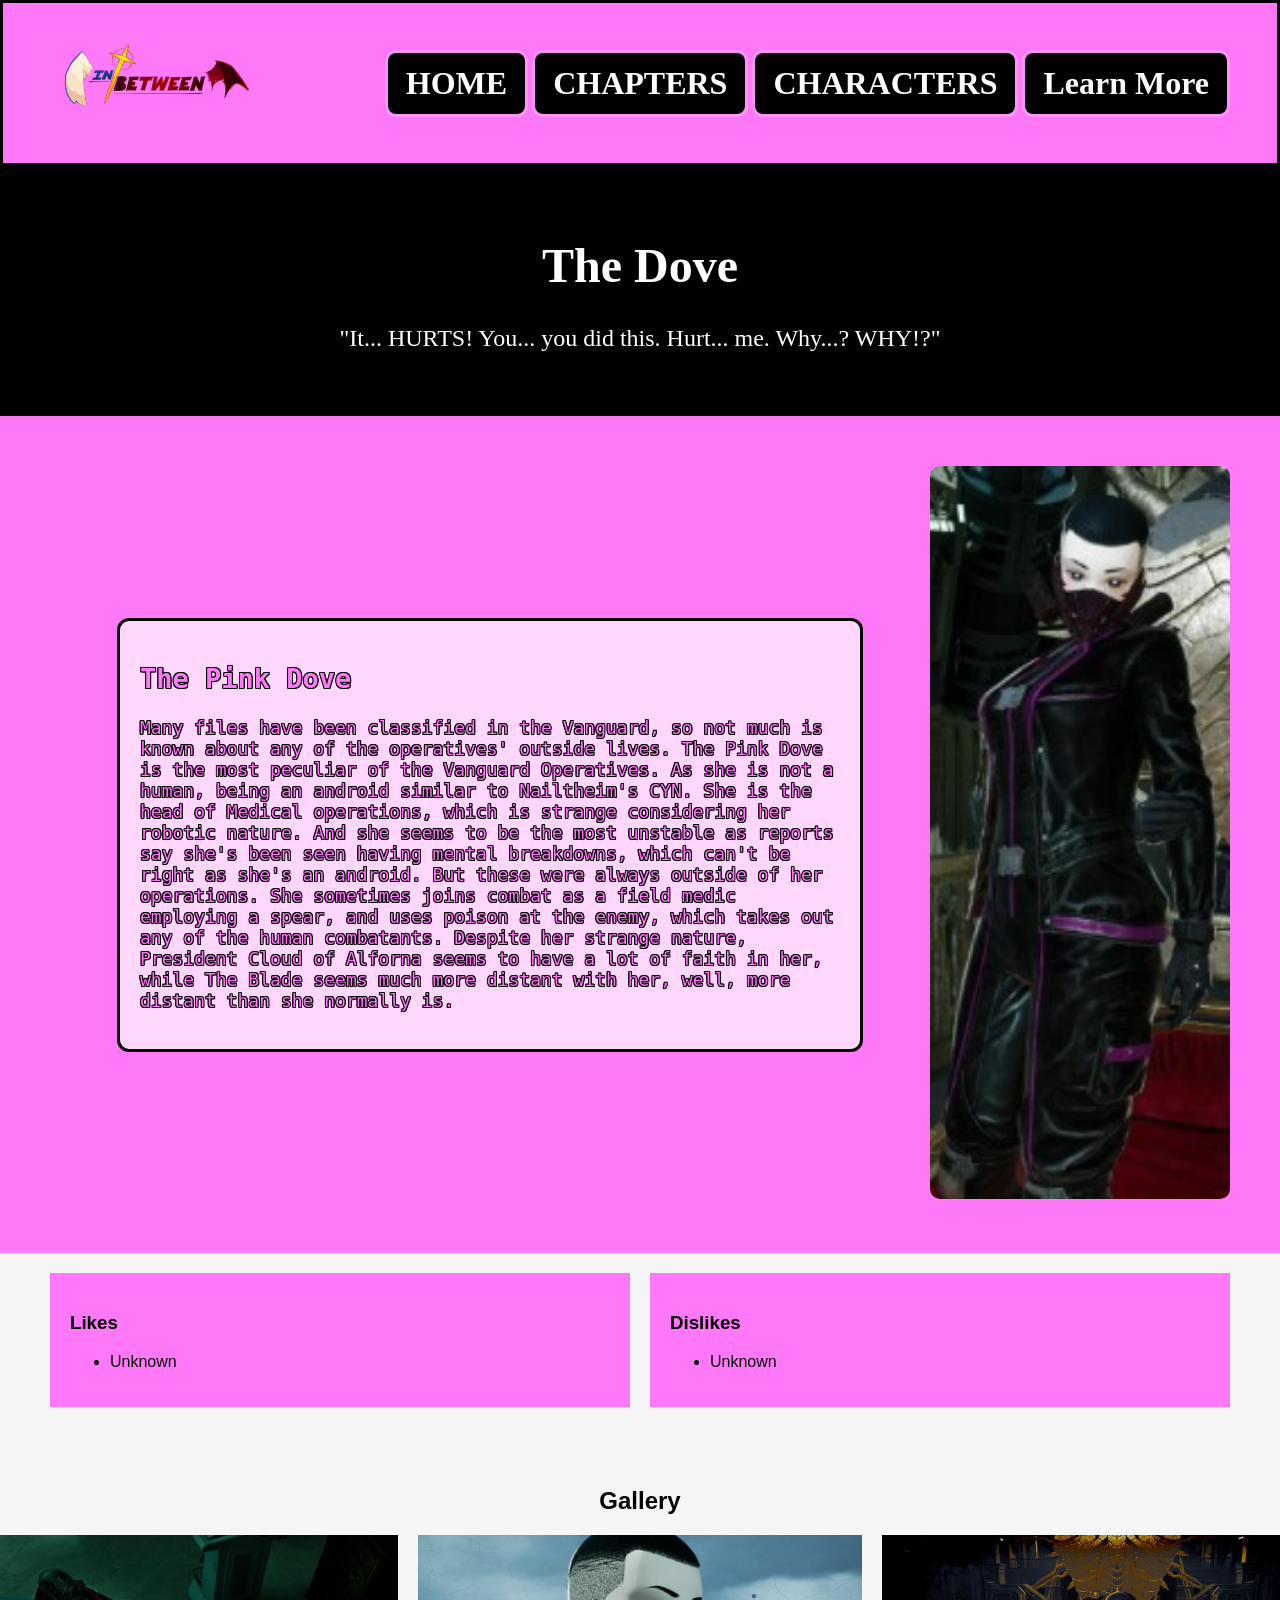
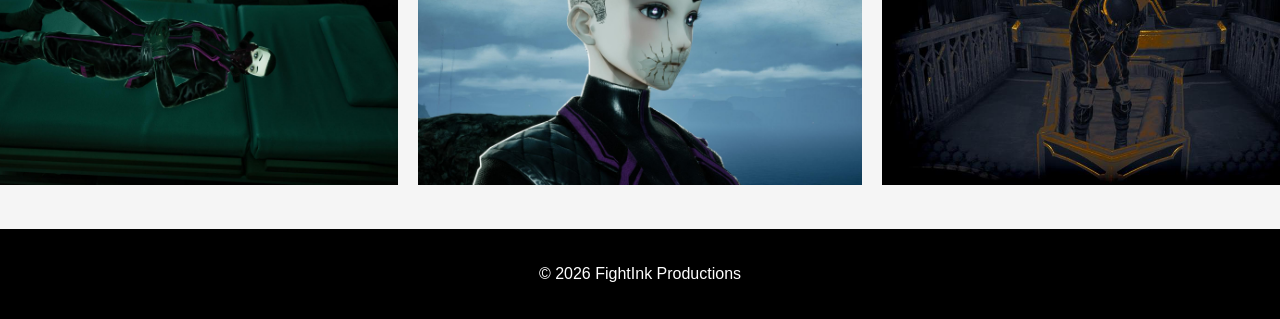
<file: The Dove.html>
<!DOCTYPE html>
<html>
<head>
    <title>The Pink Dove</title>
    <link rel="stylesheet" href="walkers_style.css">
</head>

<body>

<nav>
    <img src="Images/In-Between Logo Small 4.png" alt="logo">
    <div class="menu">
        <a href="In-Between Main Page.html">HOME</a>
        <a href="In-Between Act Select.html">CHAPTERS</a>
        <a href="In-Between Characters.html">CHARACTERS</a>
        <a href="https://docs.google.com/document/d/1YiTkR2a5iaFt9EzkgQR7obLAplFJrYMKO7CgHUlXnwM/edit?usp=drivesdk">Learn More</a>
    </div>
</nav>

<!-- HEADER -->
<header class="about-header">
    <h1>The Dove</h1>
    <p>"It... HURTS! You... you did this. Hurt... me. Why...? WHY!?"</p>
</header>

<!-- ABOUT SECTION -->
<section class="about">
    <div class="about-text">
      <div class="about-box">
        <h2>The Pink Dove</h2>
        <p> Many files have been classified in the Vanguard, so not much is known about any of the operatives' outside lives.
          The Pink Dove is the most peculiar of the Vanguard Operatives. As she is not a human, being an android similar to Nailtheim's CYN.
          She is the head of Medical operations, which is strange  considering her robotic nature. And she seems to be the most unstable
          as reports say she's been seen having mental breakdowns, which can't be right as she's an android. But these were always outside of her
          operations. She sometimes joins combat as a field medic employing a spear, and uses poison at the enemy, which takes out any of the human combatants.
          Despite her strange nature, President Cloud of Alforna seems to have a lot of faith in her, while The Blade seems much more distant with her, well, more distant than she normally is.
          </p>  
      </div>
    </div>

    <div class="about-image">
        <img src="Images/Lena.jpg" alt="The Dove">
    </div>
</section>

<!-- MISSION & VISION -->
<section class="cards">
    <div class="card">
        <h3>Likes</h3>
        <ul>
            <li>Unknown</li>
            
        </ul>
    </div>

    <div class="card">
        <h3>Dislikes</h3>
        <ul>
            <li>Unknown</li>
            
        </ul>
    </div>
</section>

<!-- TEAM -->
<section class="team">
    <h2>Gallery</h2>

    <div class="team-container">
        <div class="member">
            <img src="Images/Dove Lay Down.jpg" >
            
        </div>

        <div class="member">
            <img src="Images/Dove Unmasked.jpg" >
           
        </div>

        <div class="member">
            <img src="Images/Unstable.jpg" >
            
        </div>
    </div>
</section>

<!-- FOOTER -->
<footer>
    <p>© 2026 FightInk Productions</p>
</footer>

</body>
</html>
</file>
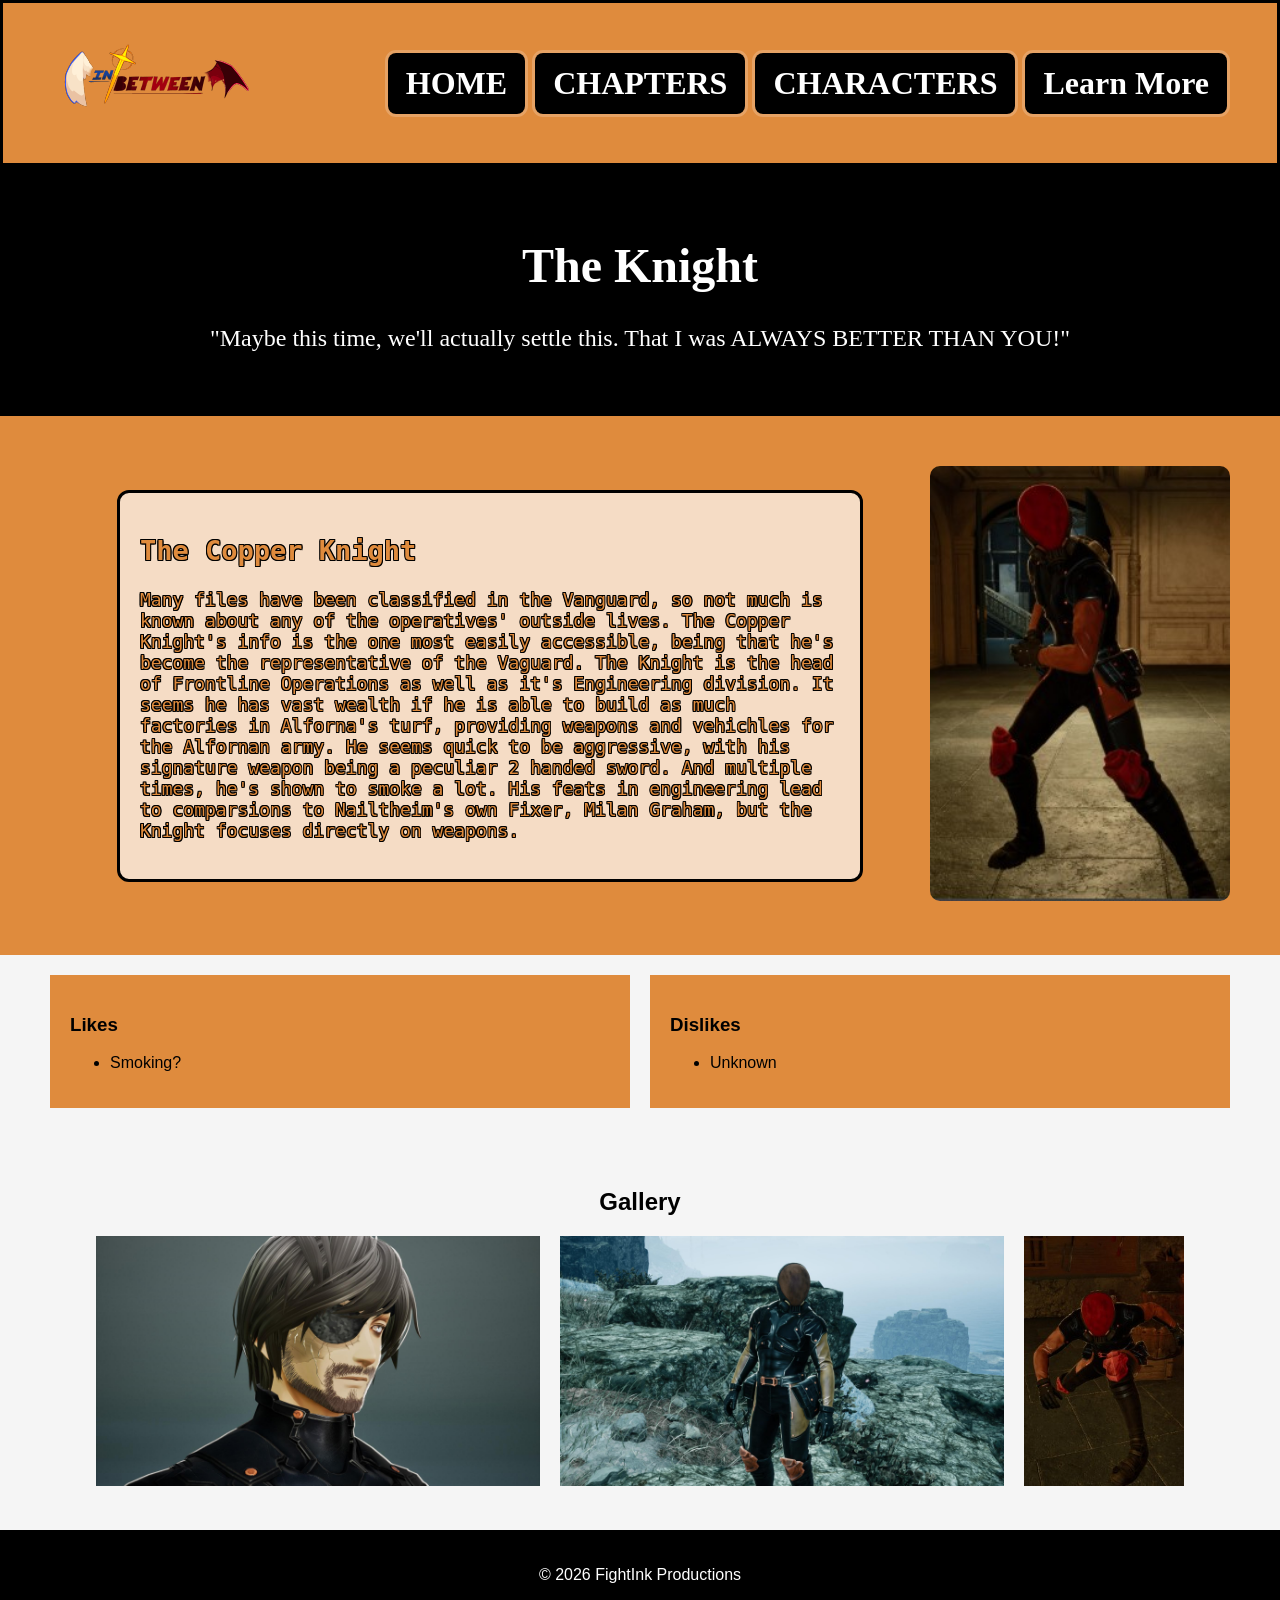
<file: The Knight.html>
<!DOCTYPE html>
<html>
<head>
    <title>The Copper Knight</title>
    <link rel="stylesheet" href="marlone_style.css">
</head>

<body>

<nav>
    <img src="Images/In-Between Logo Small 4.png" alt="logo">
    <div class="menu">
        <a href="In-Between Main Page.html">HOME</a>
        <a href="In-Between Act Select.html">CHAPTERS</a>
        <a href="In-Between Characters.html">CHARACTERS</a>
        <a href="https://docs.google.com/document/d/1YiTkR2a5iaFt9EzkgQR7obLAplFJrYMKO7CgHUlXnwM/edit?usp=drivesdk">Learn More</a>
    </div>
</nav>

<!-- HEADER -->
<header class="about-header">
    <h1>The Knight</h1>
    <p>"Maybe this time, we'll actually settle this. That I was ALWAYS BETTER THAN YOU!"</p>
</header>

<!-- ABOUT SECTION -->
<section class="about">
    <div class="about-text">
      <div class="about-box">
        <h2>The Copper Knight</h2>
        <p> Many files have been classified in the Vanguard, so not much is known about any of the operatives' outside lives.
          The Copper Knight's info is the one most easily accessible, being that he's become the representative of the Vaguard.
          The Knight is the head of Frontline Operations as well as it's Engineering division. It seems he has vast wealth if he is 
          able to build as much factories in Alforna's turf, providing weapons and vehichles for the Alfornan army. He seems quick to be aggressive,
          with his signature weapon being a peculiar 2 handed sword. And multiple times, he's shown to smoke a lot. His feats in engineering lead to comparsions
          to Nailtheim's own Fixer, Milan Graham, but the Knight focuses directly on weapons. 
          </p>  
      </div>
    </div>

    <div class="about-image">
        <img src="Images/Kyle .jpg" alt="The Knight">
    </div>
</section>

<!-- MISSION & VISION -->
<section class="cards">
    <div class="card">
        <h3>Likes</h3>
        <ul>
            <li>Smoking?</li>
            
        </ul>
    </div>

    <div class="card">
        <h3>Dislikes</h3>
        <ul>
            <li>Unknown</li>
            
        </ul>
    </div>
</section>

<!-- TEAM -->
<section class="team">
    <h2>Gallery</h2>

    <div class="team-container">
        <div class="member">
            <img src="Images/Knight Unmasked.jpg" >
            
        </div>

        <div class="member">
            <img src="Images/Knight.jpg" >
           
        </div>

        <div class="member">
            <img src="Images/Knight Rush.jpg" >
            
        </div>
    </div>
</section>

<!-- FOOTER -->
<footer>
    <p>© 2026 FightInk Productions</p>
</footer>

</body>
</html>
</file>
<file: lyda_style.css>
body {
    margin: 0;
    font-family: Arial;
    background: #f5f5f5;
}

/* NAVBAR */
nav {
    display: flex;
    justify-content: space-between;
    align-items: center;
    padding: 20px 50px;
    background: #0066ff;
    border: 3.5px solid Yellow;
    font-size: xx-large;
    font-family:  'Times New Roman', Times, serif;
    text-shadow: 0.05em 0 rgb(0, 0, 0), 0 0.05em black, -0.05em 0 black, 0 -0.05em black, -0.05em -0.05em black, -0.05em 0.05em black, 0.05em -0.05em black, 0.05em 0.05em black;
}

.logo {
    font-weight: bold;
}

.menu {
    display: flex;
    gap: 10px;
}

.menu a {
    margin: 0;
    padding: 12px 18px;
    text-decoration: none;
    color: rgb(255, 255, 255);
    background: black;
    border-radius: 8px;
    font-weight: bold;
    outline: 3px solid rgba(255, 255, 255, 0.2);
}

.menu a:hover {
    background: rgba(255, 255, 255, 0.85);
    color: rgb(180, 19, 19);
    transition: 0.3s;
}

/* HERO */
.hero {

    display: flex;
    align-items: center;
    justify-content: space-between;
    padding: 50px;
}

/* LEFT */
.text {
    max-width: 500px;
    background: rgb(0, 110, 255);
    padding: 24px;
    border-radius: 14px;
    box-shadow: 0 12px 30px rgba(0, 0, 0, 0.25);
    border: 2px solid black;
}

.intro {
    font-size: x-large;
    color: rgb(255, 255, 255);
    font-family: Times New Roman;
    text-shadow: 0.05em 0 rgb(0, 0, 0), 0 0.05em black, -0.05em 0 black, 0 -0.05em black, -0.05em -0.05em black, -0.05em 0.05em black, 0.05em -0.05em black, 0.05em 0.05em black;
}

h1 {
    font-size: 50px;
    margin: 10px 0;
}

h3 {
    color: #000000;
}

.desc {
    color: rgb(255, 255, 255);
    margin: 20px 0;
    
    text-shadow: 0.05em 0 rgb(0, 0, 0), 0 0.05em black, -0.05em 0 black, 0 -0.05em black, -0.05em -0.05em black, -0.05em 0.05em black, 0.05em -0.05em black, 0.05em 0.05em black;
}

button {
    background: #ffffff;
    color: #0084ff;
    border: none;
    padding: 24px 50px;
    border-radius: 5px;
    cursor: pointer;
    font-family: 'Times New Roman', Times, serif;
    font-size: large;
    display: block;
    margin: 24px auto 0;
    text-decoration: none;
}

.text a {
    text-decoration: none;
}

.text a:hover {
    text-decoration: none;
    background: rgba(255, 255, 255, 0.85);
    color: rgb(180, 19, 19);
    transition: 0.3s;
}

/* RIGHT IMAGE */
.image {
    position: relative;
}

.square {
    width: 300px;
    border: 10px solid #00aeff;
    border-radius: 50%;
    display: flex;
    align-items: center;
    justify-content: center;
}

.circle img {
    width: 300px;
    border-radius: 50%;
}

/* HEADER */
.about-header {
    text-align: center;
    padding: 40px;
    background: #ff3c00;
    color: white;
}

/* ABOUT SECTION */
.about {
    display: flex;
    padding: 50px;
    align-items: center;
}

.about-text {
    flex: 1;
}

.about-image img {
    width: 300px;
    border-radius: 10px;
}

/* CARDS */
.cards {
    display: flex;
    padding: 20px 50px;
    gap: 20px;
}

.card {
    background: white;
    padding: 20px;
    flex: 1;
}

/* TEAM */
.team {
    text-align: center;
    padding: 40px;
}

.team-container {
    display: flex;
    justify-content: center;
    gap: 20px;
}

.member img {
    width: 150px;
    height: 150px;
    
}

/* FOOTER */
footer {
    text-align: center;
    padding: 20px;
    background: black;
    color: white;
}

/* SERVICES HEADER */
.services-header {
    text-align: center;
    padding: 40px;
    background: #ffffff;
    color: rgb(0, 0, 0);
    
}

/* SERVICES SECTION */
.services {
    display: flex;
    gap: 20px;
    padding: 40px 50px;
    background: rgb(0, 0, 0);
}

/* SERVICE CARD */
.service-card {
    flex: 1;
    background: white;
    padding: 20px;
    text-align: center;
    border-radius: 5px;
}

/* LINKS IN SERVICE CARDS */
.service-card a {
    display: inline-block;
    padding: 8px 16px;
    background: #333;
    color: white;
    text-decoration: none;
    border-radius: 4px;
    transition: background 0.3s;
}

.service-card a:hover {
    background: #555;
}

/* HOVER EFFECT */
.service-card:hover {
    transform: scale(1.03);
    transition: 0.3s;
    color: white;
}

/* Character page variant hover colors */
.services .service-card:nth-child(1):hover {
    background: #006eff;
}
.services .service-card:nth-child(2):hover {
    background: #9736c4;
}
.services .service-card:nth-child(3):hover {
    background: #ffd000;
}
.services:nth-of-type(2) .service-card:nth-child(1):hover {
    background: #fc3333;
}
.services:nth-of-type(2) .service-card:nth-child(2):hover {
    background: #000000;
    color:#f5f5f5
}
.services:nth-of-type(2) .service-card:nth-child(3):hover {
    background: #129706;
}
.services:nth-of-type(3) .service-card:nth-child(1):hover {
    background: #ff8800;
}
.services:nth-of-type(3) .service-card:nth-child(2):hover {
    background: #ff78f8;
}
.services:nth-of-type(3) .service-card:nth-child(3):hover {
    background: #5d00a8;
}

/* HEADER */
.exp-header {
    text-align: center;
    padding: 40px;
    background: #222;
    color: white;
}

/* EXPERIENCE SECTION */
.experience {
    padding: 40px 50px;
}

/* EXPERIENCE CARDS */
.exp-card {
    background: white;
    margin-bottom: 20px;
    padding: 20px;
    border-left: 5px solid #ff3c00;
}

/* HOVER EFFECT */
.exp-card:hover {
    transform: translateX(10px);
    transition: 0.3s;
}

/* HEADER */
.portfolio-header {
    text-align: center;
    padding: 40px;
    background: #000000;
    color: white;
}

/* GRID LAYOUT */
.portfolio {
    display: flex;
    flex-wrap: wrap;
    gap: 20px;
    padding: 40px 50px;
    justify-content: center;
    background-color: #414040;
}

/* PROJECT CARD */
.project {
    width: calc(33.33% - 20px);
    background: white;
    padding: 15px;
    text-align: center;
}

/* IMAGE */
.project img {
    width: 100%;
    justify-content: center; /* Horizontal center */
align-items: center; /* Vertical center */

}

/* HOVER EFFECT */
.project:hover {
    transform: scale(1.05);
    transition: 0.3s;
}

/* HEADER */
.contact-header {
    text-align: center;
    padding: 40px;
    background: #222;
    color: white;
}

/* CONTACT SECTION */
.contact {
    display: flex;
    padding: 40px 50px;
    gap: 30px;
}

/* FORM */
.contact-form {
    flex: 1;
    background: white;
    padding: 20px;
}

.contact-form input,
.contact-form textarea {
    width: 100%;
    padding: 10px;
    margin-top: 5px;
}

/* BUTTON */
.contact-form input[type="submit"] {
    background: #ff3c00;
    color: white;
    border: none;
    cursor: pointer;
}

/* INFO */
.contact-info {
    flex: 1;
    background: white;
    padding: 20px;
}
</file>
<file: bella_style.css>
body {
    margin: 0;
    font-family: Arial;
    background: #f5f5f5;
}

/* NAVBAR */
nav {
    display: flex;
    justify-content: space-between;
    align-items: center;
    padding: 20px 50px;
    background: #9736c4;
    border: 3.5px solid Yellow;
    font-size: xx-large;
    font-family:  'Times New Roman', Times, serif;
    text-shadow: 0.05em 0 rgb(0, 0, 0), 0 0.05em black, -0.05em 0 black, 0 -0.05em black, -0.05em -0.05em black, -0.05em 0.05em black, 0.05em -0.05em black, 0.05em 0.05em black;
}

.logo {
    font-weight: bold;
}

.menu {
    display: flex;
    gap: 10px;
}

.menu a {
    margin: 0;
    padding: 12px 18px;
    text-decoration: none;
    color: rgb(255, 255, 255);
    background: black;
    border-radius: 8px;
    font-weight: bold;
    outline: 3px solid rgba(255, 255, 255, 0.2);
}

.menu a:hover {
    background: rgba(255, 255, 255, 0.85);
    color: rgb(180, 19, 19);
    transition: 0.3s;
}

/* HEADER */
.about-header {
    text-align: center;
    padding: 40px;
    background: black;
    color: white;
    font-family: 'Times New Roman', Times, serif;
    font-size: x-large;
}

/* ABOUT SECTION */
.about {
    display: flex;
    padding: 50px;
    align-items: center;
    background: #9736c4;
    color:rgb(0, 0, 0);
    font-family: 'Monospace', monospace;
    font-size: large;
}

.about-text {
    flex: 1;
}

.about-box {
  background: rgba(255, 255, 255, 0.7);   /* black translucent */
  color:#9736c4;
  padding: 20px;
  border-radius: 12px;
  border: 3px solid #000000;           /* optional */
  max-width: 700px;
  margin: 0 auto;
  text-shadow: 0.05em 0 rgb(0, 0, 0), 0 0.05em black, -0.05em 0 black, 0 -0.05em black, -0.05em -0.05em black, -0.05em 0.05em black, 0.05em -0.05em black, 0.05em 0.05em black;
}

.about-image img {
    width: 300px;
    border-radius: 10px;
}

/* CARDS */
.cards {
    display: flex;
    padding: 20px 50px;
    gap: 20px;
}

.card {
    background: #9736c4;
    padding: 20px;
    flex: 1;
}

/* TEAM */
.team {
    text-align: center;
    padding: 40px;
}

.team-container {
    display: flex;
    justify-content: center;
    gap: 20px;
}

.member img {
    width: 500x;
    height: 250px;
    
}

/* FOOTER */
footer {
    text-align: center;
    padding: 20px;
    background: black;
    color: white;
}
</file>
<file: eric_style.css>
body {
    margin: 0;
    font-family: Arial;
    background: #f5f5f5;
}

/* NAVBAR */
nav {
    display: flex;
    justify-content: space-between;
    align-items: center;
    padding: 20px 50px;
    background: #0066ff;
    border: 3.5px solid Yellow;
    font-size: xx-large;
    font-family:  'Times New Roman', Times, serif;
    text-shadow: 0.05em 0 rgb(0, 0, 0), 0 0.05em black, -0.05em 0 black, 0 -0.05em black, -0.05em -0.05em black, -0.05em 0.05em black, 0.05em -0.05em black, 0.05em 0.05em black;
}

.logo {
    font-weight: bold;
}

.menu {
    display: flex;
    gap: 10px;
}

.menu a {
    margin: 0;
    padding: 12px 18px;
    text-decoration: none;
    color: rgb(255, 255, 255);
    background: black;
    border-radius: 8px;
    font-weight: bold;
    outline: 3px solid rgba(255, 255, 255, 0.2);
}

.menu a:hover {
    background: rgba(255, 255, 255, 0.85);
    color: rgb(180, 19, 19);
    transition: 0.3s;
}

/* HEADER */
.about-header {
    text-align: center;
    padding: 40px;
    background: black;
    color: white;
    font-family: 'Times New Roman', Times, serif;
    font-size: x-large;
}

/* ABOUT SECTION */
.about {
    display: flex;
    padding: 50px;
    align-items: center;
    background: rgb(0, 81, 255);
    color:rgb(0, 0, 0);
    font-family: 'Monospace', monospace;
    font-size: large;
}

.about-text {
    flex: 1;
}

.about-box {
  background: rgba(255, 255, 255, 0.7);   /* black translucent */
  color:#006eff;
  padding: 20px;
  border-radius: 12px;
  border: 3px solid #000000;           /* optional */
  max-width: 700px;
  margin: 0 auto;
  text-shadow: 0.05em 0 rgb(0, 0, 0), 0 0.05em black, -0.05em 0 black, 0 -0.05em black, -0.05em -0.05em black, -0.05em 0.05em black, 0.05em -0.05em black, 0.05em 0.05em black;
}

.about-image img {
    width: 300px;
    border-radius: 10px;
}

/* CARDS */
.cards {
    display: flex;
    padding: 20px 50px;
    gap: 20px;
}

.card {
    background: rgb(0, 89, 255);
    padding: 20px;
    flex: 1;
}

/* TEAM */
.team {
    text-align: center;
    padding: 40px;
}

.team-container {
    display: flex;
    justify-content: center;
    gap: 20px;
}

.member img {
    width: 150px;
    height: 150px;
    
}

/* FOOTER */
footer {
    text-align: center;
    padding: 20px;
    background: black;
    color: white;
}
</file>
<file: james_style.css>
body {
    margin: 0;
    font-family: Arial;
    background: #f5f5f5;
}

/* NAVBAR */
nav {
    display: flex;
    justify-content: space-between;
    align-items: center;
    padding: 20px 50px;
    background: #fffb00;
    border: 3.5px solid rgb(0, 0, 0);
    font-size: xx-large;
    font-family:  'Times New Roman', Times, serif;
    text-shadow: 0.05em 0 rgb(0, 0, 0), 0 0.05em black, -0.05em 0 black, 0 -0.05em black, -0.05em -0.05em black, -0.05em 0.05em black, 0.05em -0.05em black, 0.05em 0.05em black;
}

.logo {
    font-weight: bold;
}

.menu {
    display: flex;
    gap: 10px;
}

.menu a {
    margin: 0;
    padding: 12px 18px;
    text-decoration: none;
    color: rgb(255, 255, 255);
    background: black;
    border-radius: 8px;
    font-weight: bold;
    outline: 3px solid rgba(255, 255, 255, 0.2);
}

.menu a:hover {
    background: rgba(255, 255, 255, 0.85);
    color: rgb(180, 19, 19);
    transition: 0.3s;
}

/* HEADER */
.about-header {
    text-align: center;
    padding: 40px;
    background: black;
    color: white;
    font-family: 'Times New Roman', Times, serif;
    font-size: x-large;
}

/* ABOUT SECTION */
.about {
    display: flex;
    padding: 50px;
    align-items: center;
    background: #fffb00;
    color:rgb(0, 0, 0);
    font-family: 'Monospace', monospace;
    font-size: large;
}

.about-text {
    flex: 1;
}

.about-box {
  background: rgba(255, 255, 255, 0.7);   /* black translucent */
  color:#fffb00;
  padding: 20px;
  border-radius: 12px;
  border: 3px solid #000000;           /* optional */
  max-width: 700px;
  margin: 0 auto;
  text-shadow: 0.05em 0 rgb(0, 0, 0), 0 0.05em black, -0.05em 0 black, 0 -0.05em black, -0.05em -0.05em black, -0.05em 0.05em black, 0.05em -0.05em black, 0.05em 0.05em black;
}

.about-image img {
    width: 300px;
    border-radius: 10px;
}

/* CARDS */
.cards {
    display: flex;
    padding: 20px 50px;
    gap: 20px;
}

.card {
    background: #fffb00;
    padding: 20px;
    flex: 1;
}

/* TEAM */
.team {
    text-align: center;
    padding: 40px;
}

.team-container {
    display: flex;
    justify-content: center;
    gap: 20px;
}

.member img {
    width: 500x;
    height: 250px;
    
}

/* FOOTER */
footer {
    text-align: center;
    padding: 20px;
    background: black;
    color: white;
}
</file>
<file: milan_style.css>
body {
    margin: 0;
    font-family: Arial;
    background: #f5f5f5;
}

/* NAVBAR */
nav {
    display: flex;
    justify-content: space-between;
    align-items: center;
    padding: 20px 50px;
    background: #dd2316;
    border: 3.5px solid rgb(0, 0, 0);
    font-size: xx-large;
    font-family:  'Times New Roman', Times, serif;
    text-shadow: 0.05em 0 rgb(0, 0, 0), 0 0.05em black, -0.05em 0 black, 0 -0.05em black, -0.05em -0.05em black, -0.05em 0.05em black, 0.05em -0.05em black, 0.05em 0.05em black;
}

.logo {
    font-weight: bold;
}

.menu {
    display: flex;
    gap: 10px;
}

.menu a {
    margin: 0;
    padding: 12px 18px;
    text-decoration: none;
    color: rgb(255, 255, 255);
    background: black;
    border-radius: 8px;
    font-weight: bold;
    outline: 3px solid rgba(255, 255, 255, 0.2);
}

.menu a:hover {
    background: rgba(255, 255, 255, 0.85);
    color: rgb(180, 19, 19);
    transition: 0.3s;
}

/* HEADER */
.about-header {
    text-align: center;
    padding: 40px;
    background: black;
    color: white;
    font-family: 'Times New Roman', Times, serif;
    font-size: x-large;
}

/* ABOUT SECTION */
.about {
    display: flex;
    padding: 50px;
    align-items: center;
    background: #dd2316;
    color:rgb(0, 0, 0);
    font-family: 'Monospace', monospace;
    font-size: large;
}

.about-text {
    flex: 1;
}

.about-box {
  background: rgba(255, 255, 255, 0.7);   /* black translucent */
  color:#dd2316;
  padding: 20px;
  border-radius: 12px;
  border: 3px solid #000000;           /* optional */
  max-width: 700px;
  margin: 0 auto;
  text-shadow: 0.05em 0 rgb(0, 0, 0), 0 0.05em black, -0.05em 0 black, 0 -0.05em black, -0.05em -0.05em black, -0.05em 0.05em black, 0.05em -0.05em black, 0.05em 0.05em black;
}

.about-image img {
    width: 300px;
    border-radius: 10px;
}

/* CARDS */
.cards {
    display: flex;
    padding: 20px 50px;
    gap: 20px;
}

.card {
    background: #dd2316;
    padding: 20px;
    flex: 1;
}

/* TEAM */
.team {
    text-align: center;
    padding: 40px;
}

.team-container {
    display: flex;
    justify-content: center;
    gap: 20px;
}

.member img {
    width: 500x;
    height: 250px;
    
}

/* FOOTER */
footer {
    text-align: center;
    padding: 20px;
    background: black;
    color: white;
}
</file>
<file: asuka_style.css>
body {
    margin: 0;
    font-family: Arial;
    background: #f5f5f5;
}

/* NAVBAR */
nav {
    display: flex;
    justify-content: space-between;
    align-items: center;
    padding: 20px 50px;
    background: #40826D;
    border: 3.5px solid rgb(0, 0, 0);
    font-size: xx-large;
    font-family:  'Times New Roman', Times, serif;
    text-shadow: 0.05em 0 rgb(0, 0, 0), 0 0.05em black, -0.05em 0 black, 0 -0.05em black, -0.05em -0.05em black, -0.05em 0.05em black, 0.05em -0.05em black, 0.05em 0.05em black;
}

.logo {
    font-weight: bold;
}

.menu {
    display: flex;
    gap: 10px;
}

.menu a {
    margin: 0;
    padding: 12px 18px;
    text-decoration: none;
    color: rgb(255, 255, 255);
    background: black;
    border-radius: 8px;
    font-weight: bold;
    outline: 3px solid rgba(255, 255, 255, 0.2);
}

.menu a:hover {
    background: rgba(255, 255, 255, 0.85);
    color: rgb(180, 19, 19);
    transition: 0.3s;
}

/* HEADER */
.about-header {
    text-align: center;
    padding: 40px;
    background: black;
    color: white;
    font-family: 'Times New Roman', Times, serif;
    font-size: x-large;
}

/* ABOUT SECTION */
.about {
    display: flex;
    padding: 50px;
    align-items: center;
    background: #40826D;
    color:rgb(0, 0, 0);
    font-family: 'Monospace', monospace;
    font-size: large;
}

.about-text {
    flex: 1;
}

.about-box {
  background: rgba(255, 255, 255, 0.7);   /* black translucent */
  color:#40826D;
  padding: 20px;
  border-radius: 12px;
  border: 3px solid #000000;           /* optional */
  max-width: 700px;
  margin: 0 auto;
  text-shadow: 0.05em 0 rgb(0, 0, 0), 0 0.05em black, -0.05em 0 black, 0 -0.05em black, -0.05em -0.05em black, -0.05em 0.05em black, 0.05em -0.05em black, 0.05em 0.05em black;
}

.about-image img {
    width: 300px;
    border-radius: 10px;
}

/* CARDS */
.cards {
    display: flex;
    padding: 20px 50px;
    gap: 20px;
}

.card {
    background: #40826D;
    padding: 20px;
    flex: 1;
}

/* TEAM */
.team {
    text-align: center;
    padding: 40px;
}

.team-container {
    display: flex;
    justify-content: center;
    gap: 20px;
}

.member img {
    width: 500x;
    height: 250px;
    
}

/* FOOTER */
footer {
    text-align: center;
    padding: 20px;
    background: black;
    color: white;
}
</file>
<file: forbidden_style.css>
body {
    margin: 0;
    font-family: Arial;
    background: #000000;
}

/* NAVBAR */
nav {
    display: flex;
    justify-content: space-between;
    align-items: center;
    padding: 20px 50px;
    background: #000000;
    border: 3.5px solid rgb(0, 0, 0);
    font-size: xx-large;
    font-family:  'Times New Roman', Times, serif;
    text-shadow: 0.05em 0 rgb(0, 0, 0), 0 0.05em black, -0.05em 0 black, 0 -0.05em black, -0.05em -0.05em black, -0.05em 0.05em black, 0.05em -0.05em black, 0.05em 0.05em black;
}

.logo {
    font-weight: bold;
}

.menu {
    display: flex;
    gap: 10px;
}

.menu a {
    margin: 0;
    padding: 12px 18px;
    text-decoration: none;
    color: rgb(255, 255, 255);
    background: black;
    border-radius: 8px;
    font-weight: bold;
    outline: 3px solid rgba(255, 255, 255, 0.2);
}

.menu a:hover {
    background: rgba(0, 0, 0, 0.815);
    color: rgb(60, 0, 139);
    transition: 0.3s;
}

/* HEADER */
.about-header {
    text-align: center;
    padding: 40px;
    background: black;
    color: rgb(119, 0, 255);
     font-family: Papyrus, fantasy;;
    font-size: x-large;
}

/* ABOUT SECTION */
.about {
    display: flex;
    padding: 50px;
    align-items: center;
    background: #000000;
    color:rgb(0, 0, 0);
    font-family: 'Monospace', monospace;
    font-size: large;
}

.about-text {
    flex: 1;
}

.about-box {
  background: rgba(255, 255, 255, 0.7);   /* black translucent */
  color:#3c0080;
  padding: 20px;
  border-radius: 12px;
  border: 3px solid #000000;           /* optional */
  max-width: 700px;
  margin: 0 auto;
  text-shadow: 0.05em 0 rgb(0, 0, 0), 0 0.05em black, -0.05em 0 black, 0 -0.05em black, -0.05em -0.05em black, -0.05em 0.05em black, 0.05em -0.05em black, 0.05em 0.05em black;
}

.about-image img {
    width: 300px;
    border-radius: 10px;
}

/* CARDS */
.cards {
    display: flex;
    padding: 20px 50px;
    gap: 20px;
}

.card {
    background: #000000;
    padding: 20px;
    flex: 1;
}

/* TEAM */
.team {
    text-align: center;
    padding: 40px;
}

.team-container {
    display: flex;
    justify-content: center;
    gap: 20px;
}

.member img {
    width: 500x;
    height: 250px;
    
}

/* FOOTER */
footer {
    text-align: center;
    padding: 20px;
    background: black;
    color: rgb(0, 0, 0);
}
</file>
<file: walkers_style.css>
body {
    margin: 0;
    font-family: Arial;
    background: #f5f5f5;
}

/* NAVBAR */
nav {
    display: flex;
    justify-content: space-between;
    align-items: center;
    padding: 20px 50px;
    background: #ff78f8;
    border: 3.5px solid rgb(0, 0, 0);
    font-size: xx-large;
    font-family:  'Times New Roman', Times, serif;
    text-shadow: 0.05em 0 rgb(0, 0, 0), 0 0.05em black, -0.05em 0 black, 0 -0.05em black, -0.05em -0.05em black, -0.05em 0.05em black, 0.05em -0.05em black, 0.05em 0.05em black;
}

.logo {
    font-weight: bold;
}

.menu {
    display: flex;
    gap: 10px;
}

.menu a {
    margin: 0;
    padding: 12px 18px;
    text-decoration: none;
    color: rgb(255, 255, 255);
    background: black;
    border-radius: 8px;
    font-weight: bold;
    outline: 3px solid rgba(255, 255, 255, 0.2);
}

.menu a:hover {
    background: rgba(255, 255, 255, 0.85);
    color: rgb(180, 19, 19);
    transition: 0.3s;
}

/* HEADER */
.about-header {
    text-align: center;
    padding: 40px;
    background: black;
    color: white;
    font-family: 'Times New Roman', Times, serif;
    font-size: x-large;
}

/* ABOUT SECTION */
.about {
    display: flex;
    padding: 50px;
    align-items: center;
    background: #ff78f8;
    color:rgb(0, 0, 0);
    font-family: 'Monospace', monospace;
    font-size: large;
}

.about-text {
    flex: 1;
}

.about-box {
  background: rgba(255, 255, 255, 0.7);   /* black translucent */
  color:#ff78f8;
  padding: 20px;
  border-radius: 12px;
  border: 3px solid #000000;           /* optional */
  max-width: 700px;
  margin: 0 auto;
  text-shadow: 0.05em 0 rgb(0, 0, 0), 0 0.05em black, -0.05em 0 black, 0 -0.05em black, -0.05em -0.05em black, -0.05em 0.05em black, 0.05em -0.05em black, 0.05em 0.05em black;
}

.about-image img {
    width: 300px;
    border-radius: 10px;
}

/* CARDS */
.cards {
    display: flex;
    padding: 20px 50px;
    gap: 20px;
}

.card {
    background: #ff78f8;
    padding: 20px;
    flex: 1;
}

/* TEAM */
.team {
    text-align: center;
    padding: 40px;
}

.team-container {
    display: flex;
    justify-content: center;
    gap: 20px;
}

.member img {
    width: 500x;
    height: 250px;
    
}

/* FOOTER */
footer {
    text-align: center;
    padding: 20px;
    background: black;
    color: white;
}
</file>
<file: marlone_style.css>
body {
    margin: 0;
    font-family: Arial;
    background: #f5f5f5;
}

/* NAVBAR */
nav {
    display: flex;
    justify-content: space-between;
    align-items: center;
    padding: 20px 50px;
    background: #df8b3d;
    border: 3.5px solid rgb(0, 0, 0);
    font-size: xx-large;
    font-family:  'Times New Roman', Times, serif;
    text-shadow: 0.05em 0 rgb(0, 0, 0), 0 0.05em black, -0.05em 0 black, 0 -0.05em black, -0.05em -0.05em black, -0.05em 0.05em black, 0.05em -0.05em black, 0.05em 0.05em black;
}

.logo {
    font-weight: bold;
}

.menu {
    display: flex;
    gap: 10px;
}

.menu a {
    margin: 0;
    padding: 12px 18px;
    text-decoration: none;
    color: rgb(255, 255, 255);
    background: black;
    border-radius: 8px;
    font-weight: bold;
    outline: 3px solid rgba(255, 255, 255, 0.2);
}

.menu a:hover {
    background: rgba(255, 255, 255, 0.85);
    color: rgb(180, 19, 19);
    transition: 0.3s;
}

/* HEADER */
.about-header {
    text-align: center;
    padding: 40px;
    background: black;
    color: white;
    font-family: 'Times New Roman', Times, serif;
    font-size: x-large;
}

/* ABOUT SECTION */
.about {
    display: flex;
    padding: 50px;
    align-items: center;
    background: #df8b3d;
    color:rgb(0, 0, 0);
    font-family: 'Monospace', monospace;
    font-size: large;
}

.about-text {
    flex: 1;
}

.about-box {
  background: rgba(255, 255, 255, 0.7);   /* black translucent */
  color:#df8b3d;
  padding: 20px;
  border-radius: 12px;
  border: 3px solid #000000;           /* optional */
  max-width: 700px;
  margin: 0 auto;
  text-shadow: 0.05em 0 rgb(0, 0, 0), 0 0.05em black, -0.05em 0 black, 0 -0.05em black, -0.05em -0.05em black, -0.05em 0.05em black, 0.05em -0.05em black, 0.05em 0.05em black;
}

.about-image img {
    width: 300px;
    border-radius: 10px;
}

/* CARDS */
.cards {
    display: flex;
    padding: 20px 50px;
    gap: 20px;
}

.card {
    background: #df8b3d;
    padding: 20px;
    flex: 1;
}

/* TEAM */
.team {
    text-align: center;
    padding: 40px;
}

.team-container {
    display: flex;
    justify-content: center;
    gap: 20px;
}

.member img {
    width: 500x;
    height: 250px;
    
}

/* FOOTER */
footer {
    text-align: center;
    padding: 20px;
    background: black;
    color: white;
}
</file>
